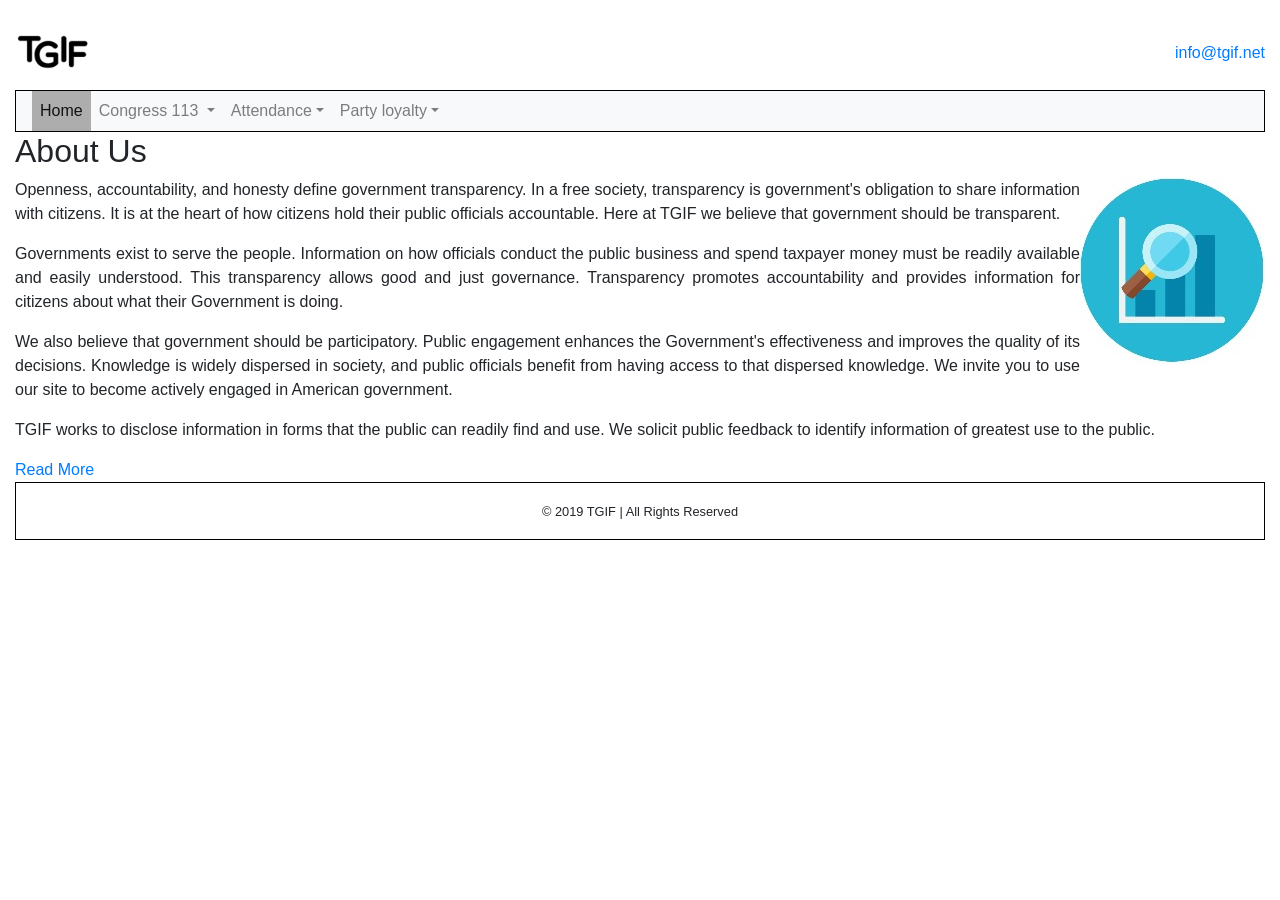
<file: index.html>
<!DOCTYPE html>
<html lang="en">

<head>
	<meta name="viewport" content="width=device-width, initial-scale=1">
	<script src="https://ajax.googleapis.com/ajax/libs/jquery/3.3.1/jquery.min.js"></script>
	<link rel="stylesheet" href="https://stackpath.bootstrapcdn.com/bootstrap/4.3.1/css/bootstrap.min.css"
		integrity="sha384-ggOyR0iXCbMQv3Xipma34MD+dH/1fQ784/j6cY/iJTQUOhcWr7x9JvoRxT2MZw1T" crossorigin="anonymous">
	<script src="https://stackpath.bootstrapcdn.com/bootstrap/4.3.1/js/bootstrap.min.js"
		integrity="sha384-JjSmVgyd0p3pXB1rRibZUAYoIIy6OrQ6VrjIEaFf/nJGzIxFDsf4x0xIM+B07jRM" crossorigin="anonymous">
	</script>
	<link rel="stylesheet" href="css/style.css">
	<title>Home</title>
</head>

<body>
	<div id="container">
		<header class="wrapper">
			<div class="item1">
				<a href="index-html"><img src="img/WhatsApp Image 2019-04-22 at 12.01.11.jpeg" alt="TGIF-logo" class="img-fluid"></a>
			</div>
			<div class="item2">
				<a href="mailto:info@tgif.net">info@tgif.net</a>
			</div>
		</header>
		<nav class="navbar navbar-expand-lg navbar-light bg-light">
				<div class="collapse navbar-collapse" id="navbarSupportedContent">
					<ul class="navbar-nav mr-auto">
						<li class="nav-item">
							<a class="nav-link active" href="#">Home <span class="sr-only">(current)</span></a>
						</li>
						<li class="nav-item dropdown">
							<a class="nav-link dropdown-toggle" href="#" id="navbarDropdown" role="button" data-toggle="dropdown"
								aria-haspopup="true" aria-expanded="false">
								Congress 113
							</a>
							<div class="dropdown-menu" aria-labelledby="navbarDropdown">
								<a class="dropdown-item" href="senate.html">Senate</a>
								<a class="dropdown-item" href="house.html">House</a>
							</div>
						</li>
	
						<li class="nav-item dropdown">
							<a class="nav-link dropdown-toggle " href="#" id="navbarDropdown" role="button" data-toggle="dropdown"
								aria-haspopup="true" aria-expanded="false">Attendance</a>
							<ul class="dropdown-menu" aria-labelledby="navbarDropdown">
								<li><a class="dropdown-item" href="senate-attendance.html">Senate</a></li>
								<li><a class="dropdown-item" href="house-attendance.html">House</a></li>
							</ul>
						</li>
						<li class="nav-item dropdown">
							<a class="nav-link dropdown-toggle" href="#" id="navbarDropdown" role="button" data-toggle="dropdown"
								aria-haspopup="true" aria-expanded="false">Party loyalty</a>
							<ul class="dropdown-menu" aria-labelledby="navbarDropdown">
								<li><a class="dropdown-item" href="senate-party-loyalty.html">Senate</a></li>
								<li><a class="dropdown-item" href="house-party-loyalty.html">House</a></li>
							</ul>
						</li>
					</ul>
				</div>
			</nav>
		<!--Table container-->
		<main role="main" class="flex-shrink-0">
			<div>
				<h2>About Us</h2>
				<img src="img/WhatsApp Image 2019-04-22 at 12.01.10.jpeg" alt="img-logo" class="float-right">
				<p class="text-justify">Openness, accountability, and honesty define government transparency. In a free society, transparency is
					government's obligation to share information with citizens. It is at the heart of how citizens hold their
					public
					officials accountable. Here at TGIF we believe that government should be transparent.</p>
				<p class="text-justify">Governments exist to serve the people. Information on how officials conduct the public business and spend
					taxpayer money must be readily available and easily understood. This transparency allows good and just
					governance.
					Transparency promotes accountability and provides information for citizens about what their Government is
					doing.
				</p>
				<p class="text-justify">We also believe that government should be participatory. Public engagement enhances the Government's
					effectiveness and improves the quality of its decisions. Knowledge is widely dispersed in society, and public
					officials benefit from having access to that dispersed knowledge. We invite you to use our site to become
					actively
					engaged in American government.</p>
				<p class="text-justify">TGIF works to disclose information in forms that the public can readily find and use. We solicit public
					feedback
					to identify information of greatest use to the public.</p>
				<a href="#collapse1" data-toggle="collapse">Read More</a>
				<div id="collapse1" class="panel-collapse collapse">
					<h3>Background History of Government Transparency</h3>
					<p class="text-justify">In the West, the idea that government should be open to public scrutiny and susceptible to public opinion
						dates
						back at least to the time of the Enlightenment, when many philosophes made an attack on absolutist doctrine
						of
						state secrecy, a core part of their intellectual project. The passage of formal legislative instruments to
						this
						end can also be traced to this time with Sweden, for example, (which then included Finland as a
						Swedish-governed
						territory) enacting free press legislation as part of its constitution (Freedom of the Press Act, 1766).
						This
						approach, and that of the philosophes more broadly, is strongly related to recent historiography on the
						eighteenth-century public sphere.
						<p class="text-justify">Influenced by Enlightenment thought, the revolutions in America (1776) and France (1789), freedom of the
							press
							enshrined provisions and requirements for public budgetary accounting and freedom of the press in
							constitutional
							articles. In the nineteenth century, attempts by Metternichean statesmen to row back on these measures
							were
							vigorously opposed by a number of eminent liberal politicians and writers, Bentham, Mill and Acton
							prominent
							among the latter.</p>

						<p class="text-justify">Open government is widely seen to be a key hallmark of contemporary democratic practice and is often
							linked
							to
							the passing of freedom of information legislation. Scandinavian countries claim to have adopted the first
							freedom of information legislation, dating the origins of its modern provisions to the eighteenth century
							and
							Finland continuing the presumption of openness after gaining independence in 1917, passing its Act on
							Publicity
							of Official Documents in 1951 (superseded by new legislation in 1999).</p>

						<p class="text-justify">The United States passed its Freedom of Information Act (FOIA) in 1966, FOIAs, Access to Information Acts
							(AIAs) or equivalent laws were passed in Denmark and Norway in 1970.</p>
				</div>
			</div>
		</main>
		<footer class="footer mt-auto py-3">
			<small>&copy; 2019 TGIF | All Rights Reserved</small>
		</footer>
	</div>
</body>

</html>
</file>
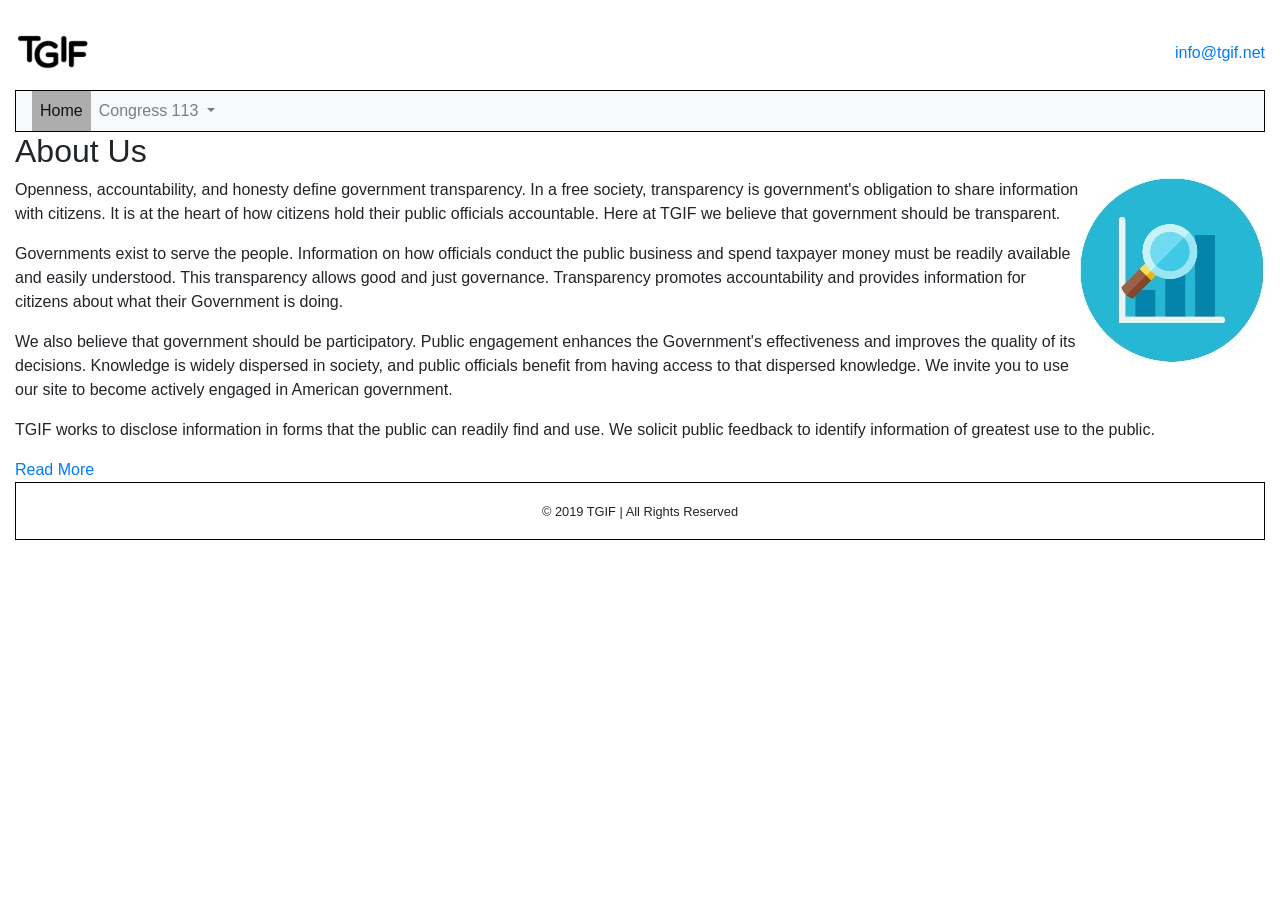
<file: home-starter-page.html>
<!DOCTYPE html>
<html lang="en">

<head>
	<meta name="viewport" content="width=device-width, initial-scale=1">
	<script src="https://ajax.googleapis.com/ajax/libs/jquery/3.3.1/jquery.min.js"></script>
	<link rel="stylesheet" href="https://stackpath.bootstrapcdn.com/bootstrap/4.3.1/css/bootstrap.min.css"
		integrity="sha384-ggOyR0iXCbMQv3Xipma34MD+dH/1fQ784/j6cY/iJTQUOhcWr7x9JvoRxT2MZw1T" crossorigin="anonymous">
	<script src="https://stackpath.bootstrapcdn.com/bootstrap/4.3.1/js/bootstrap.min.js"
		integrity="sha384-JjSmVgyd0p3pXB1rRibZUAYoIIy6OrQ6VrjIEaFf/nJGzIxFDsf4x0xIM+B07jRM" crossorigin="anonymous">
	</script>
	<link rel="stylesheet" href="css/style.css">
</head>

<body>
	<div id="container">
		<header class="wrapper">
			<div class="item1">
				<img src="img/WhatsApp Image 2019-04-22 at 12.01.11.jpeg" alt="TGIF-logo" class="img-fluid">
			</div>
			<div class="item2">
				<a href="mailto:info@tgif.net">info@tgif.net</a>
			</div>
		</header>
		<nav class="navbar navbar-expand-lg navbar-light bg-light">
			<div class="collapse navbar-collapse" id="navbarSupportedContent">
				<ul class="navbar-nav mr-auto">
					<li class="nav-item">
						<a class="nav-link active" href="#">Home <span class="sr-only">(current)</span></a>
					</li>
					<li class="nav-item dropdown">
						<a class="nav-link dropdown-toggle" href="#" id="navbarDropdown" role="button" data-toggle="dropdown"
							aria-haspopup="true" aria-expanded="false">
							Congress 113
						</a>
						<div class="dropdown-menu" aria-labelledby="navbarDropdown">
							<a class="dropdown-item" href="senate-starter-page.html">Senate</a>
							<a class="dropdown-item" href="house-starter-page.html">House</a>
						</div>
					</li>
				</ul>
			</div>
		</nav>
		<!--Table container-->
		<main role="main" class="flex-shrink-0">
			<div>
				<h2>About Us</h2>
				<img src="img/WhatsApp Image 2019-04-22 at 12.01.10.jpeg" alt="img-logo" class="float-right">
				<p>Openness, accountability, and honesty define government transparency. In a free society, transparency is
					government's obligation to share information with citizens. It is at the heart of how citizens hold their
					public
					officials accountable. Here at TGIF we believe that government should be transparent.</p>
				<p>Governments exist to serve the people. Information on how officials conduct the public business and spend
					taxpayer money must be readily available and easily understood. This transparency allows good and just
					governance.
					Transparency promotes accountability and provides information for citizens about what their Government is
					doing.
				</p>
				<p>We also believe that government should be participatory. Public engagement enhances the Government's
					effectiveness and improves the quality of its decisions. Knowledge is widely dispersed in society, and public
					officials benefit from having access to that dispersed knowledge. We invite you to use our site to become
					actively
					engaged in American government.</p>
				<p>TGIF works to disclose information in forms that the public can readily find and use. We solicit public
					feedback
					to identify information of greatest use to the public.</p>
				<a href="#collapse1" data-toggle="collapse">Read More</a>
				<div id="collapse1" class="panel-collapse collapse">
					<h3>Background History of Government Transparency</h3>
					<p>In the West, the idea that government should be open to public scrutiny and susceptible to public opinion
						dates
						back at least to the time of the Enlightenment, when many philosophes made an attack on absolutist doctrine
						of
						state secrecy, a core part of their intellectual project. The passage of formal legislative instruments to
						this
						end can also be traced to this time with Sweden, for example, (which then included Finland as a
						Swedish-governed
						territory) enacting free press legislation as part of its constitution (Freedom of the Press Act, 1766).
						This
						approach, and that of the philosophes more broadly, is strongly related to recent historiography on the
						eighteenth-century public sphere.
						<p>Influenced by Enlightenment thought, the revolutions in America (1776) and France (1789), freedom of the
							press
							enshrined provisions and requirements for public budgetary accounting and freedom of the press in
							constitutional
							articles. In the nineteenth century, attempts by Metternichean statesmen to row back on these measures
							were
							vigorously opposed by a number of eminent liberal politicians and writers, Bentham, Mill and Acton
							prominent
							among the latter.</p>

						<p>Open government is widely seen to be a key hallmark of contemporary democratic practice and is often
							linked
							to
							the passing of freedom of information legislation. Scandinavian countries claim to have adopted the first
							freedom of information legislation, dating the origins of its modern provisions to the eighteenth century
							and
							Finland continuing the presumption of openness after gaining independence in 1917, passing its Act on
							Publicity
							of Official Documents in 1951 (superseded by new legislation in 1999).</p>

						<p>The United States passed its Freedom of Information Act (FOIA) in 1966, FOIAs, Access to Information Acts
							(AIAs) or equivalent laws were passed in Denmark and Norway in 1970.</p>
				</div>
			</div>
		</main>
		<footer class="footer mt-auto py-3">
			<small>&copy; 2019 TGIF | All Rights Reserved</small>
		</footer>
	</div>
</body>

</html>
</file>
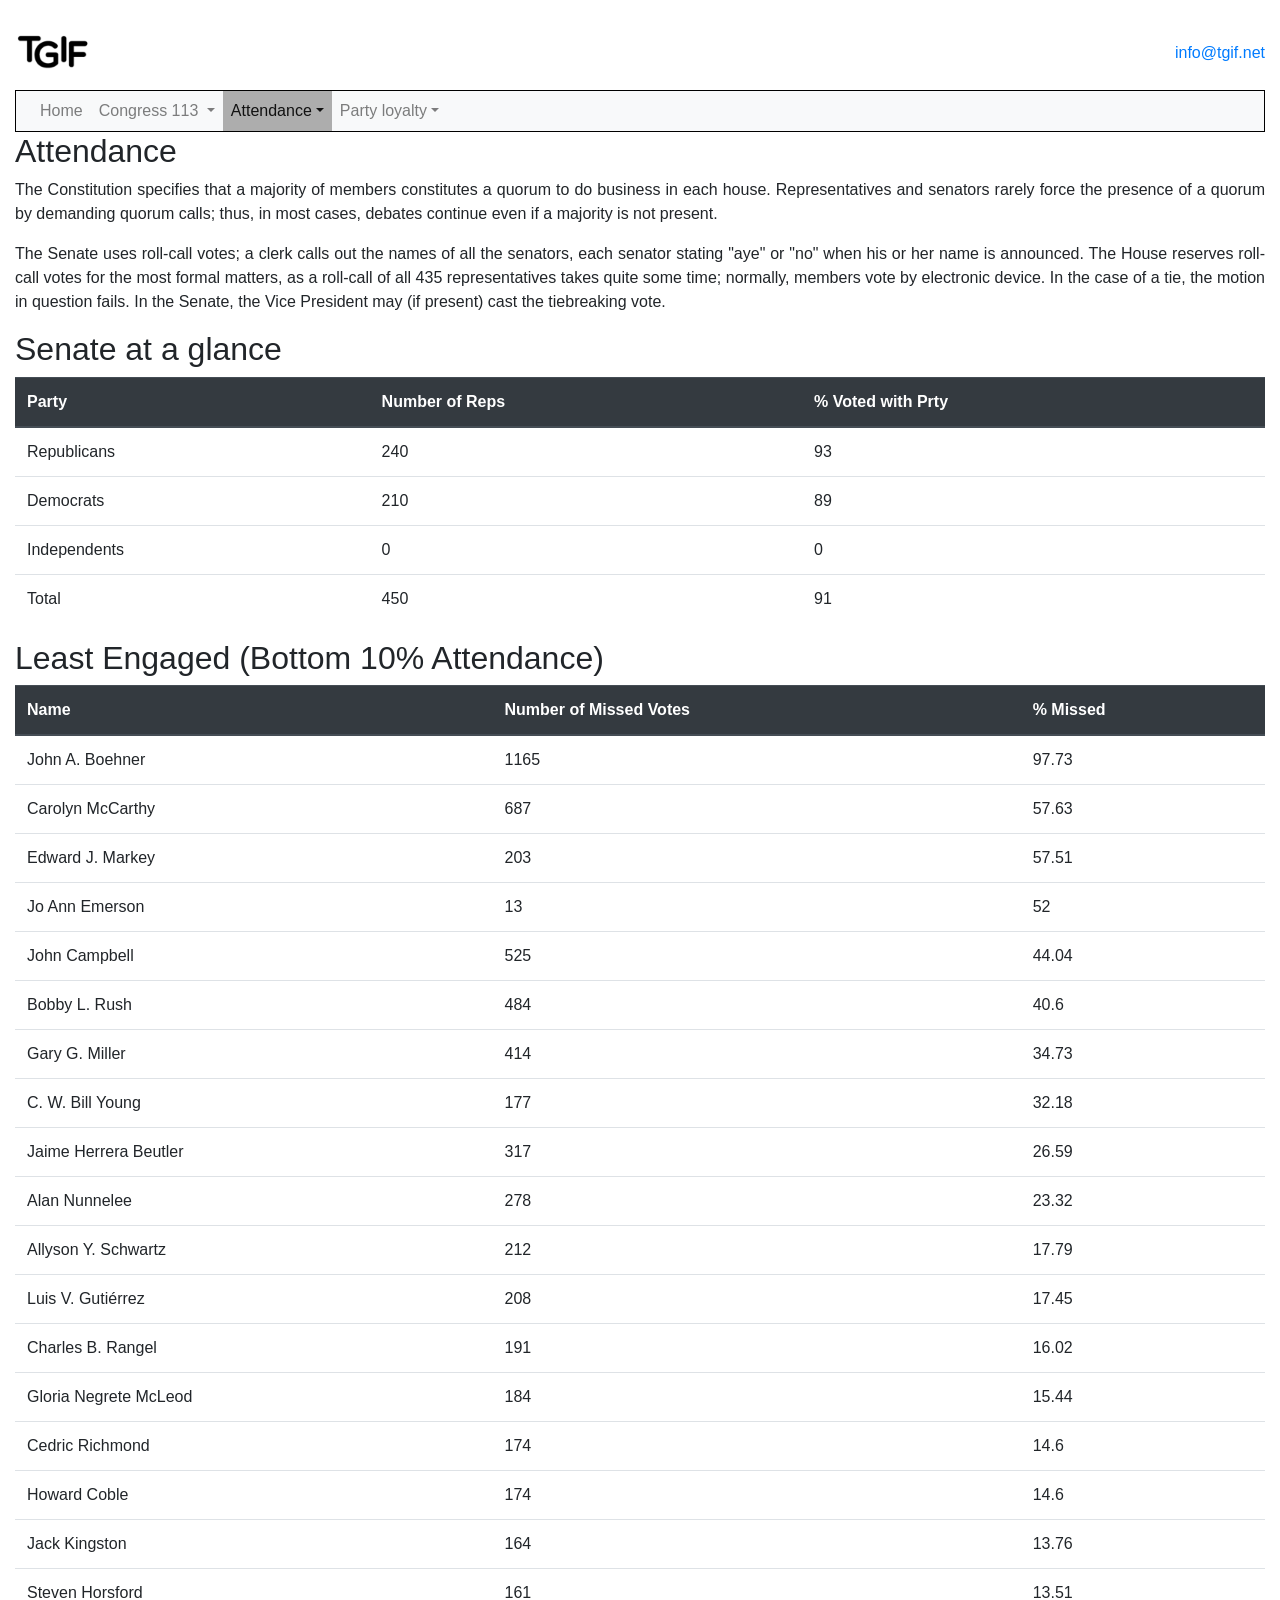
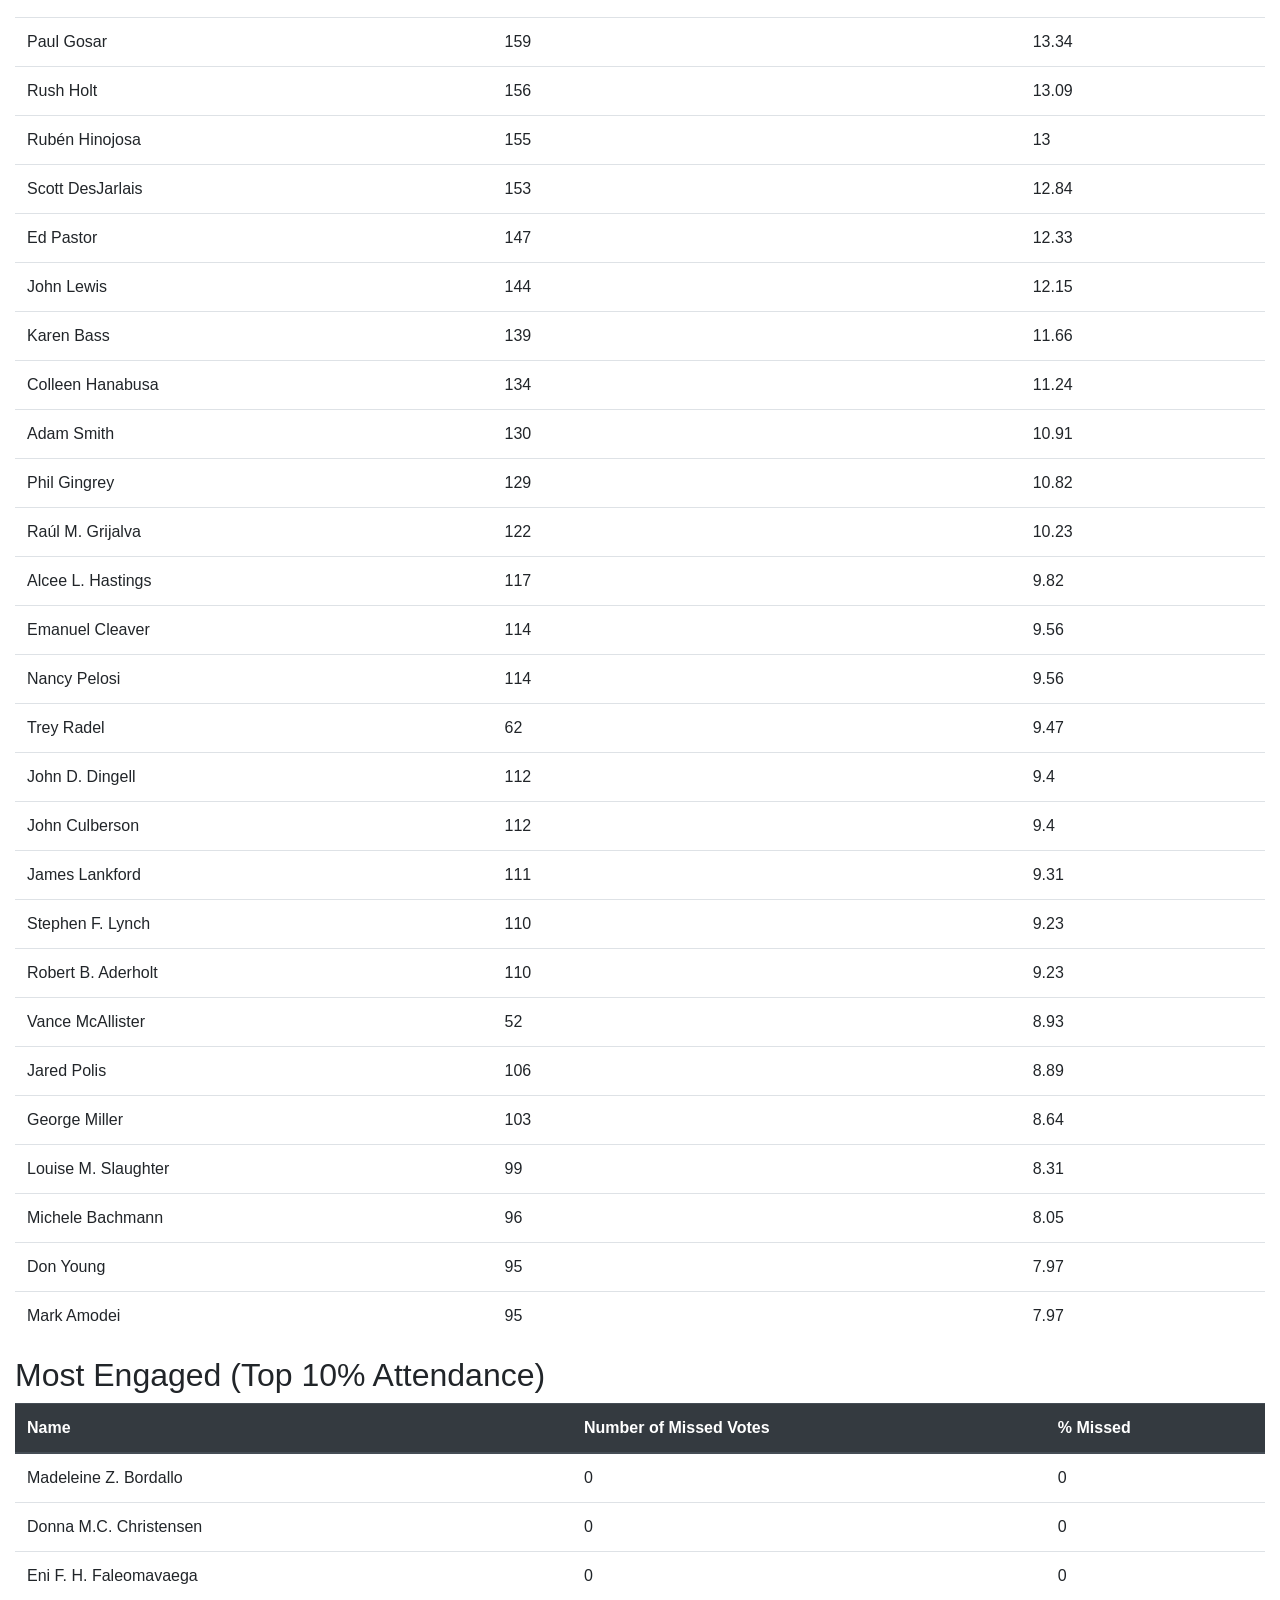
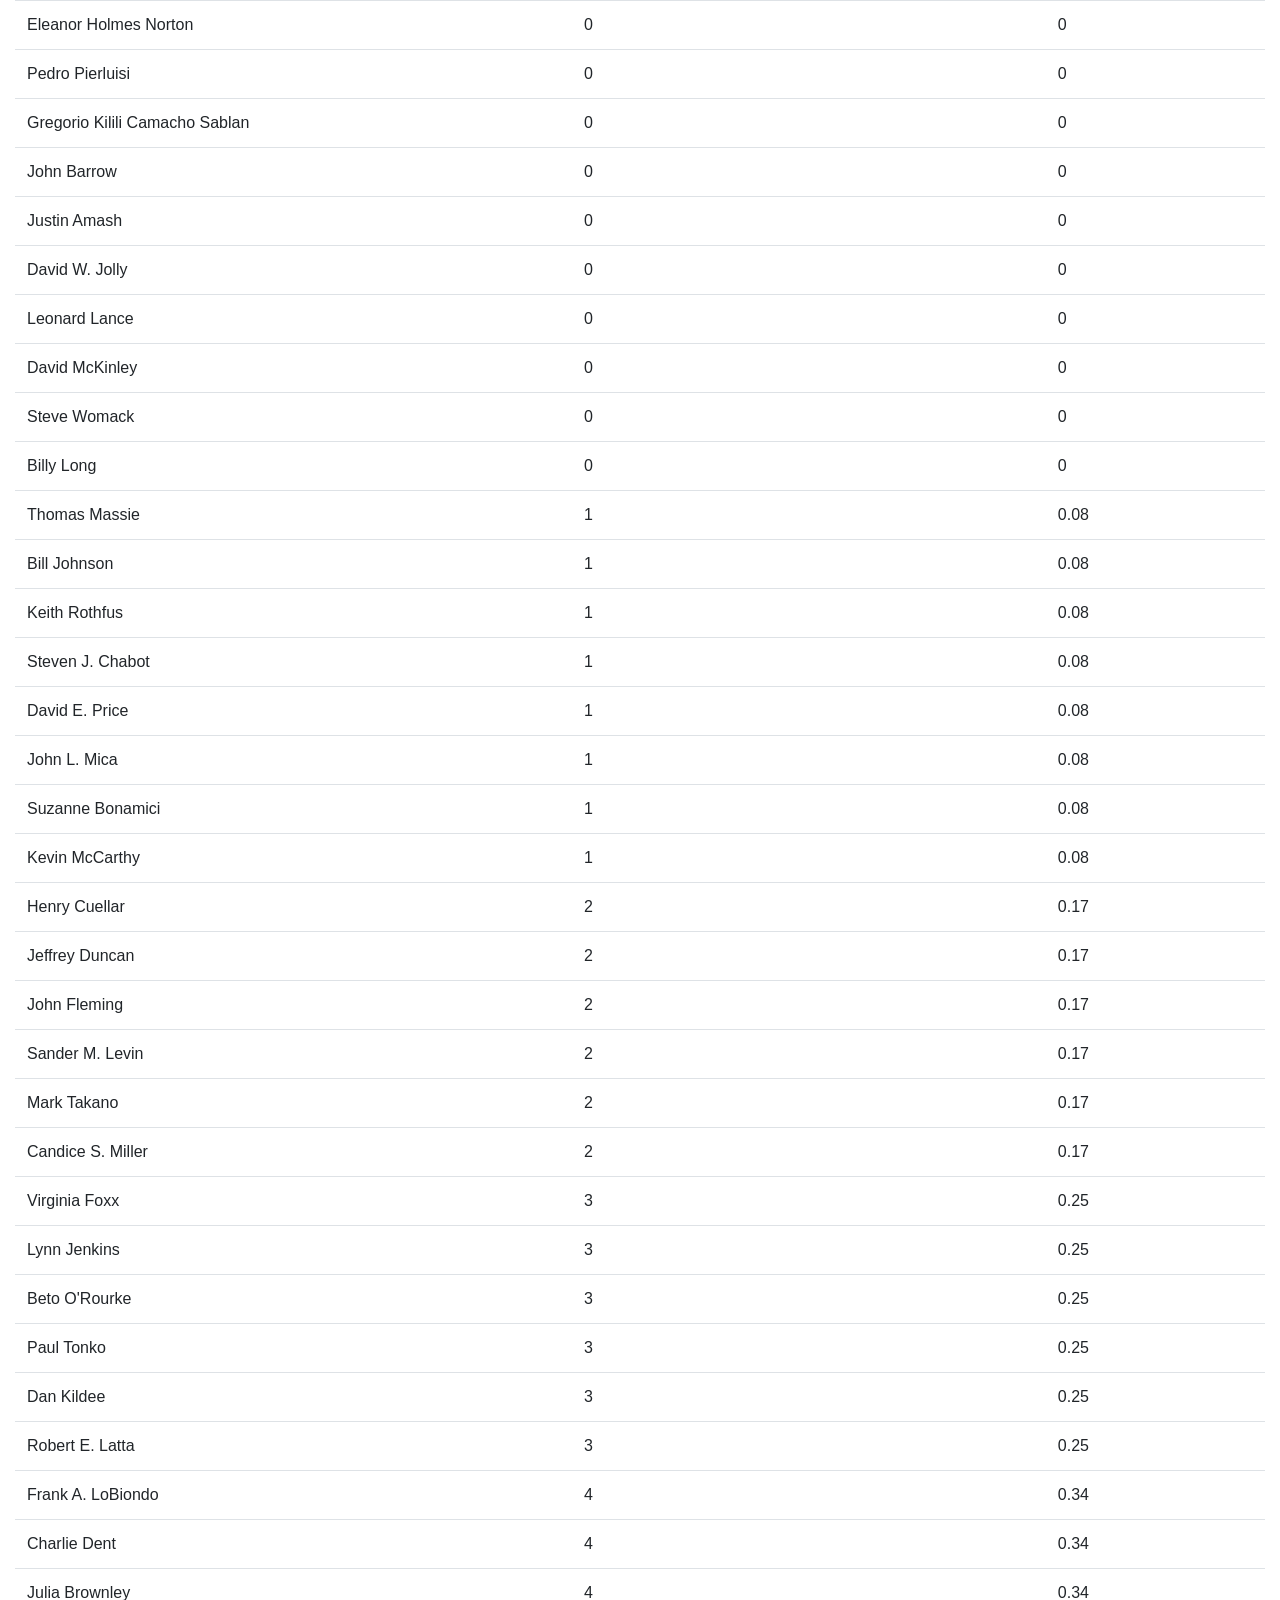
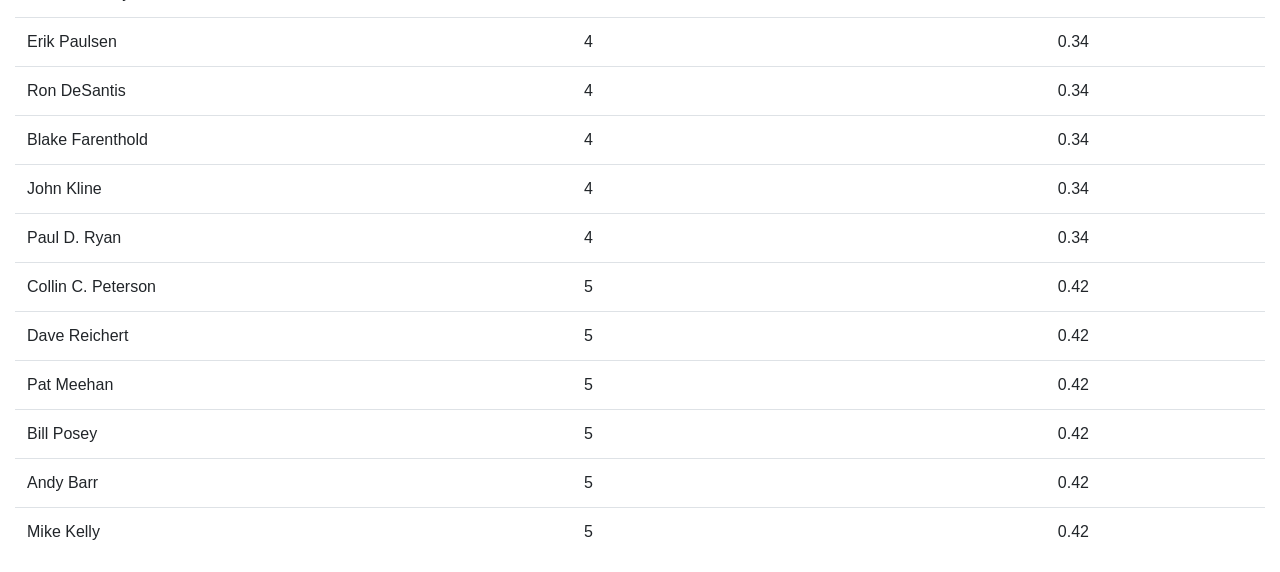
<file: house-attendance.html>
<!DOCTYPE html>
<html lang="en">

<head>
	<meta name="viewport" content="width=device-width, initial-scale=1">
	<script src="https://ajax.googleapis.com/ajax/libs/jquery/3.3.1/jquery.min.js"></script>
	<link rel="stylesheet" href="https://stackpath.bootstrapcdn.com/bootstrap/4.3.1/css/bootstrap.min.css"
		integrity="sha384-ggOyR0iXCbMQv3Xipma34MD+dH/1fQ784/j6cY/iJTQUOhcWr7x9JvoRxT2MZw1T" crossorigin="anonymous">
	<script src="https://stackpath.bootstrapcdn.com/bootstrap/4.3.1/js/bootstrap.min.js"
		integrity="sha384-JjSmVgyd0p3pXB1rRibZUAYoIIy6OrQ6VrjIEaFf/nJGzIxFDsf4x0xIM+B07jRM" crossorigin="anonymous">
		</script>
	<link rel="stylesheet" href="css/style.css">
	<title>House - Attendance</title>
</head>

<body>
	<div id="container">
		<header class="wrapper">
			<div class="item1">
				<a href="index-html"><img src="img/WhatsApp Image 2019-04-22 at 12.01.11.jpeg" alt="TGIF-logo" class="img-fluid"></a>
			</div>
			<div class="item2">
				<a href="mailto:info@tgif.net">info@tgif.net</a>
			</div>
		</header>

		<nav class="navbar navbar-expand-lg navbar-light bg-light">
			<div class="collapse navbar-collapse" id="navbarSupportedContent">
				<ul class="navbar-nav mr-auto">
					<li class="nav-item">
						<a class="nav-link" href="index.html">Home <span class="sr-only">(current)</span></a>
					</li>
					<li class="nav-item dropdown">
						<a class="nav-link dropdown-toggle" href="#" id="navbarDropdown" role="button" data-toggle="dropdown"
							aria-haspopup="true" aria-expanded="false">
							Congress 113
						</a>
						<div class="dropdown-menu" aria-labelledby="navbarDropdown">
							<a class="dropdown-item" href="senate.html">Senate</a>
							<a class="dropdown-item" href="house.html">House</a>
						</div>
					</li>

					<li class="nav-item dropdown">
						<a class="nav-link dropdown-toggle active" href="#" id="navbarDropdown" role="button" data-toggle="dropdown"
							aria-haspopup="true" aria-expanded="false">Attendance</a>
						<ul class="dropdown-menu" aria-labelledby="navbarDropdown">
							<li><a class="dropdown-item" href="senate-attendance.html">Senate</a></li>
							<li><a class="dropdown-item active" href="#">House</a></li>
						</ul>
					</li>
					<li class="nav-item dropdown">
						<a class="nav-link dropdown-toggle" href="#" id="navbarDropdown" role="button" data-toggle="dropdown"
							aria-haspopup="true" aria-expanded="false">Party loyalty</a>
						<ul class="dropdown-menu" aria-labelledby="navbarDropdown">
							<li><a class="dropdown-item" href="senate-party-loyalty.html">Senate</a></li>
							<li><a class="dropdown-item" href="house-party-loyalty.html">House</a></li>
						</ul>
					</li>
				</ul>
			</div>
		</nav>
		<!--Table container-->
		<div>
			<h2>Attendance</h2>
			<p class="text-justify">The Constitution specifies that a majority of members constitutes a quorum to do business in each house.
				Representatives and senators rarely force the presence of a quorum by demanding quorum calls; thus, in
				most
				cases,
				debates continue even if a majority is not present.</p>

			<p class="text-justify">The Senate uses roll-call votes; a clerk calls out the names of all the senators, each senator stating
				"aye"
				or
				"no" when his or her name is announced. The House reserves roll-call votes for the most formal matters,
				as a
				roll-call of all 435 representatives takes quite some time; normally, members vote by electronic device.
				In
				the
				case of a tie, the motion in question fails. In the Senate, the Vice President may (if present) cast the
				tiebreaking vote.</p>

			<h2>Senate at a glance</h2>
			<table class="table">
				<thead class="thead-dark">
					<tr>
						<th>Party</th>
						<th>Number of Reps</th>
						<th>% Voted with Prty</th>
					</tr>
				</thead>
				<tbody id="tabla-cantidad">
				</tbody>
			</table>

			<h2>Least Engaged (Bottom 10% Attendance)</h2>
			<table class="table">
				<thead class="thead-dark">
					<tr>
						<th>Name</th>
						<th>Number of Missed Votes</th>
						<th>% Missed</th>
					</tr>
				</thead>
				<tbody id="tabla1">
				</tbody>
			</table>

			<h2>Most Engaged (Top 10% Attendance)</h2>
			<table class="table">
				<thead class="thead-dark">
					<tr>
						<th>Name</th>
						<th>Number of Missed Votes</th>
						<th>% Missed</th>
					</tr>
				</thead>
				<tbody id="tabla2">
				</tbody>
			</table>

		</div>
	</div>
	<script src="js/congress_113_house.js"></script>
	<script src="js/main.js"></script>
	<script src="js/statistics.js"></script>
	<script>
		window.onload = function () {
			generarTabla("least-engaged", "most-engaged", true);
		}
	</script>
</body>

</html>
</file>
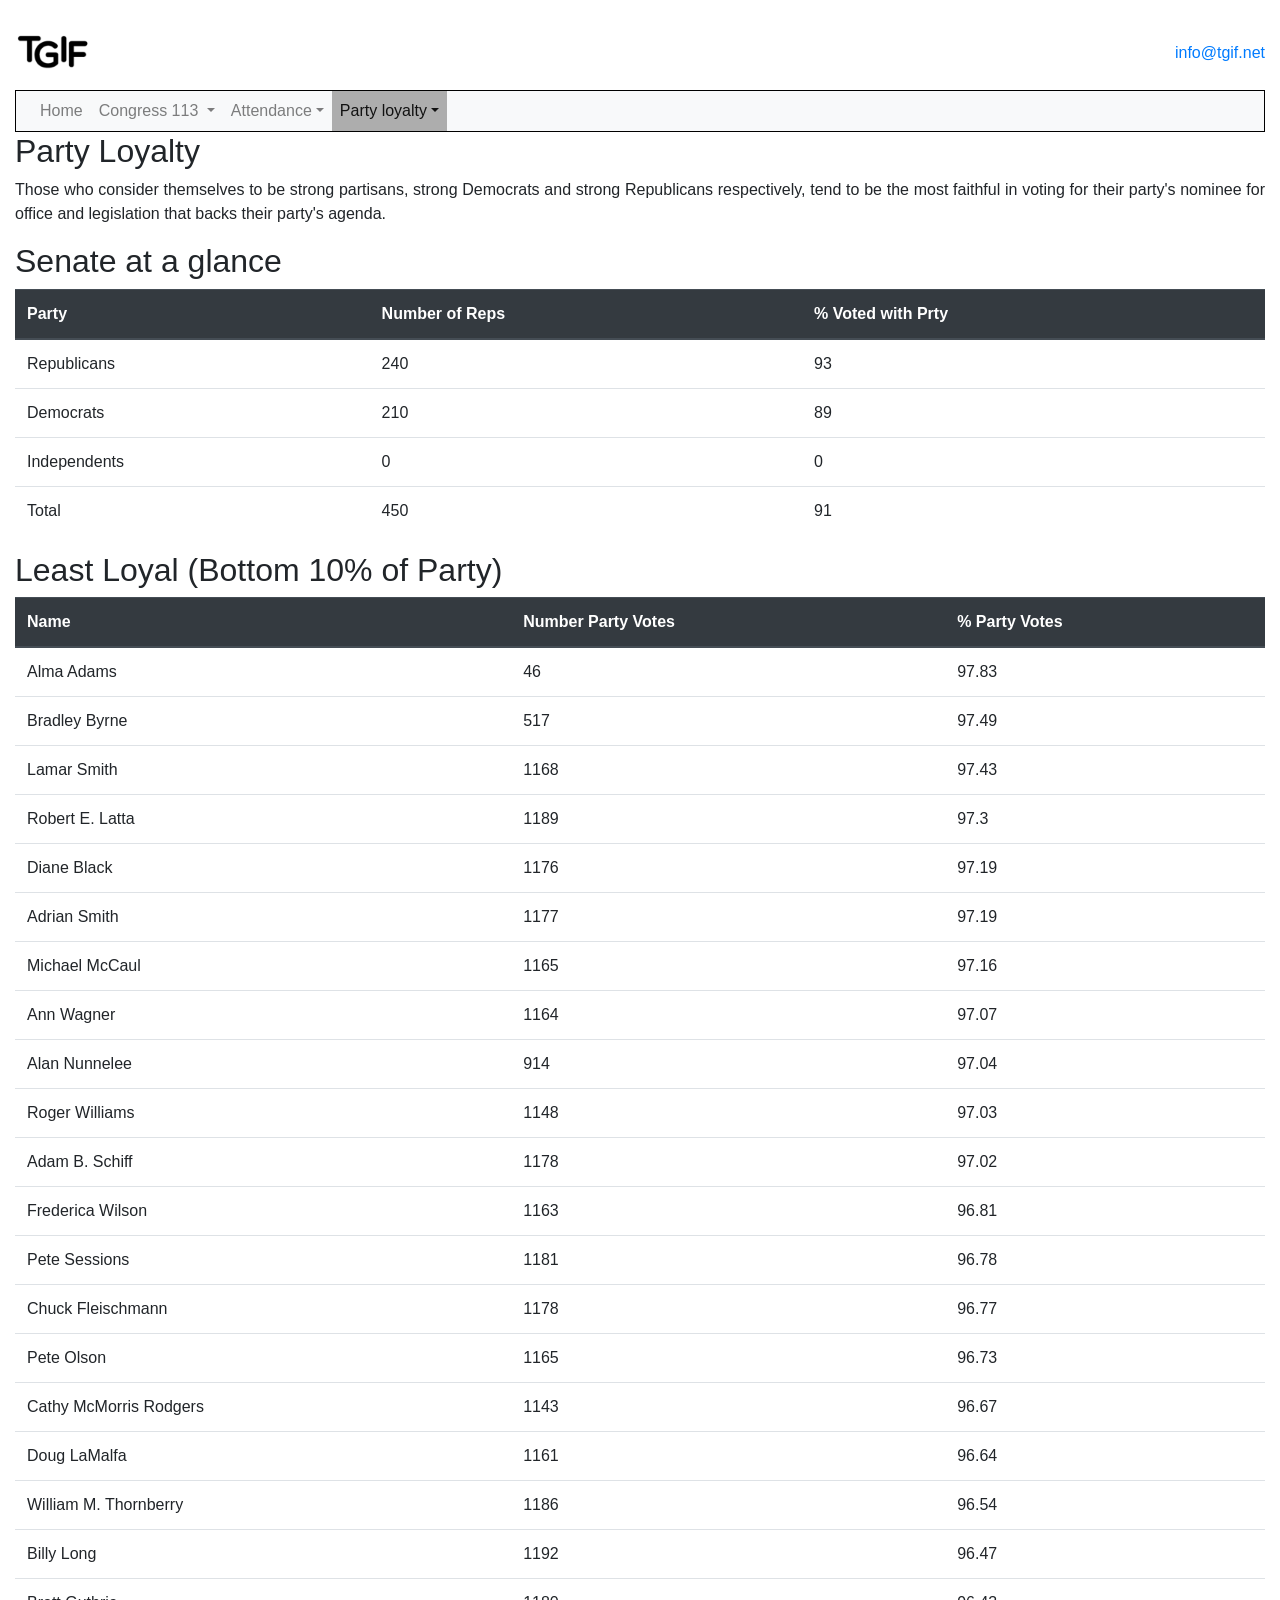
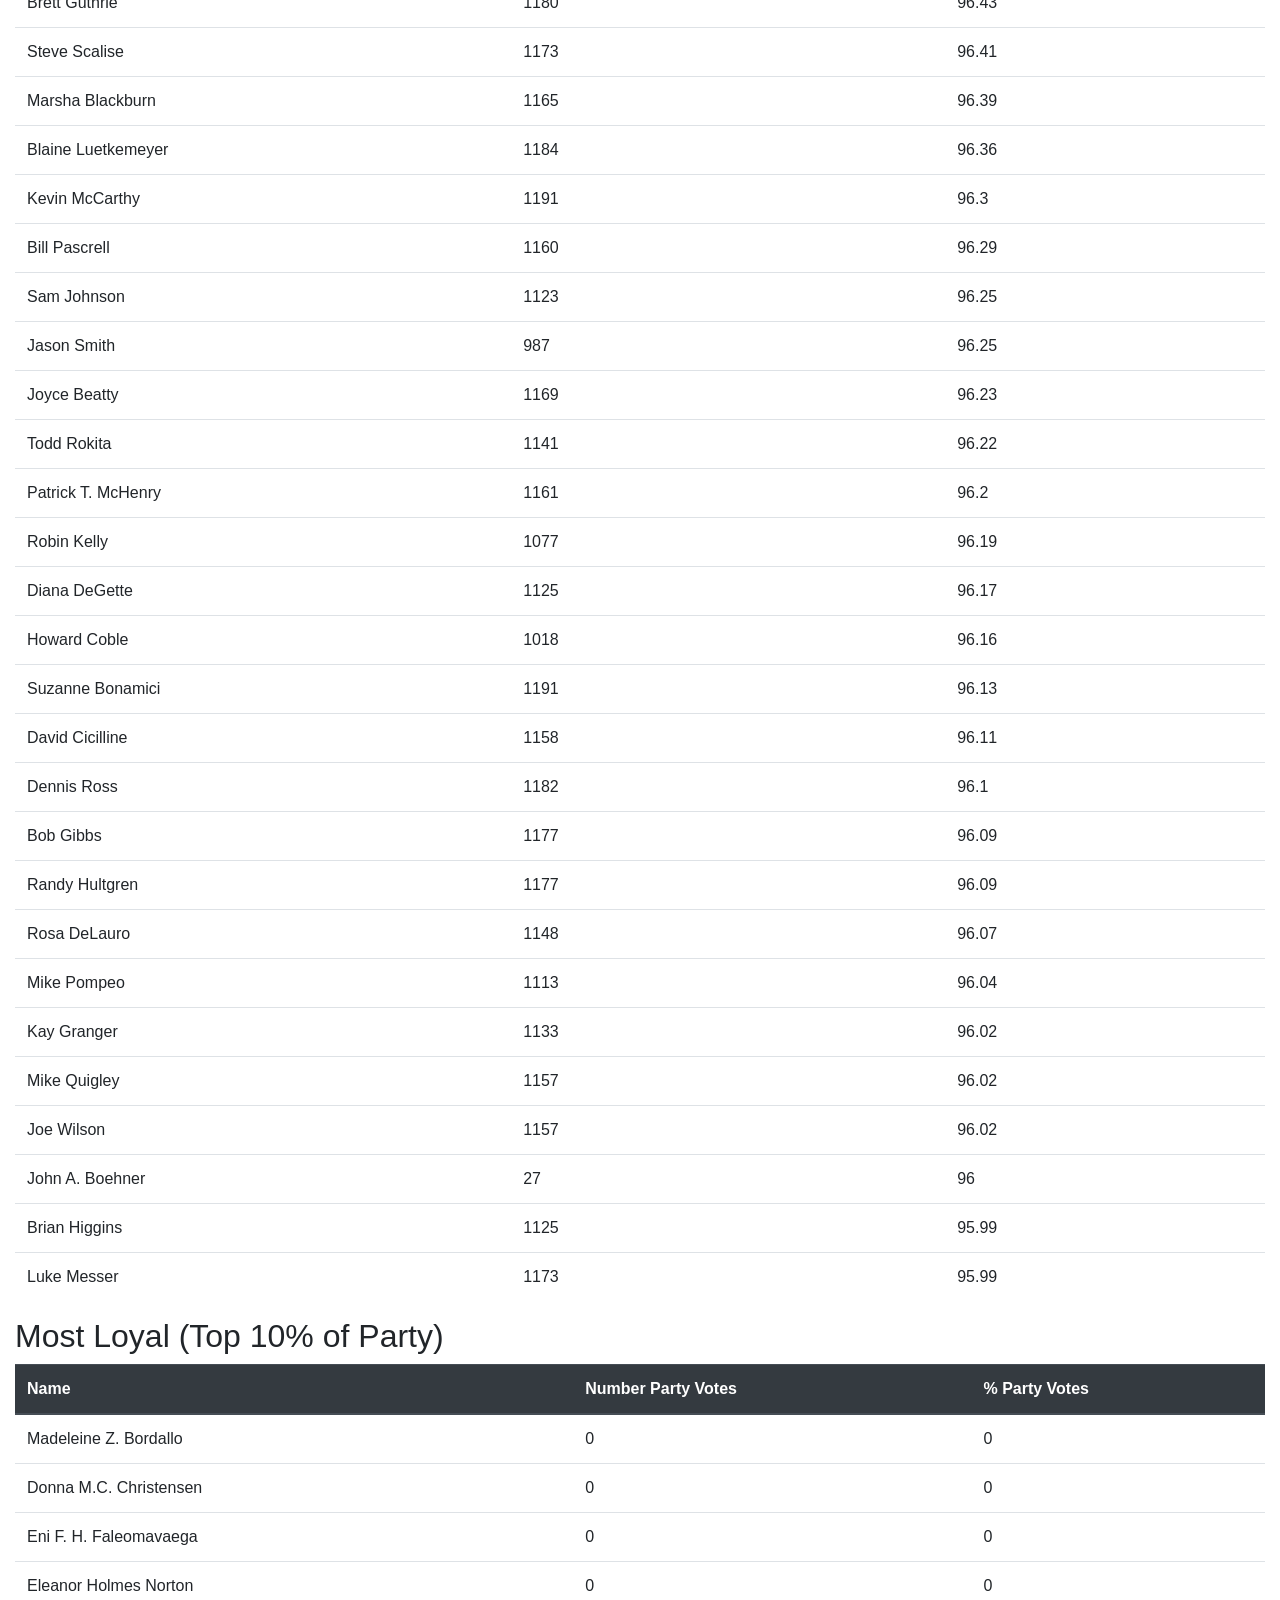
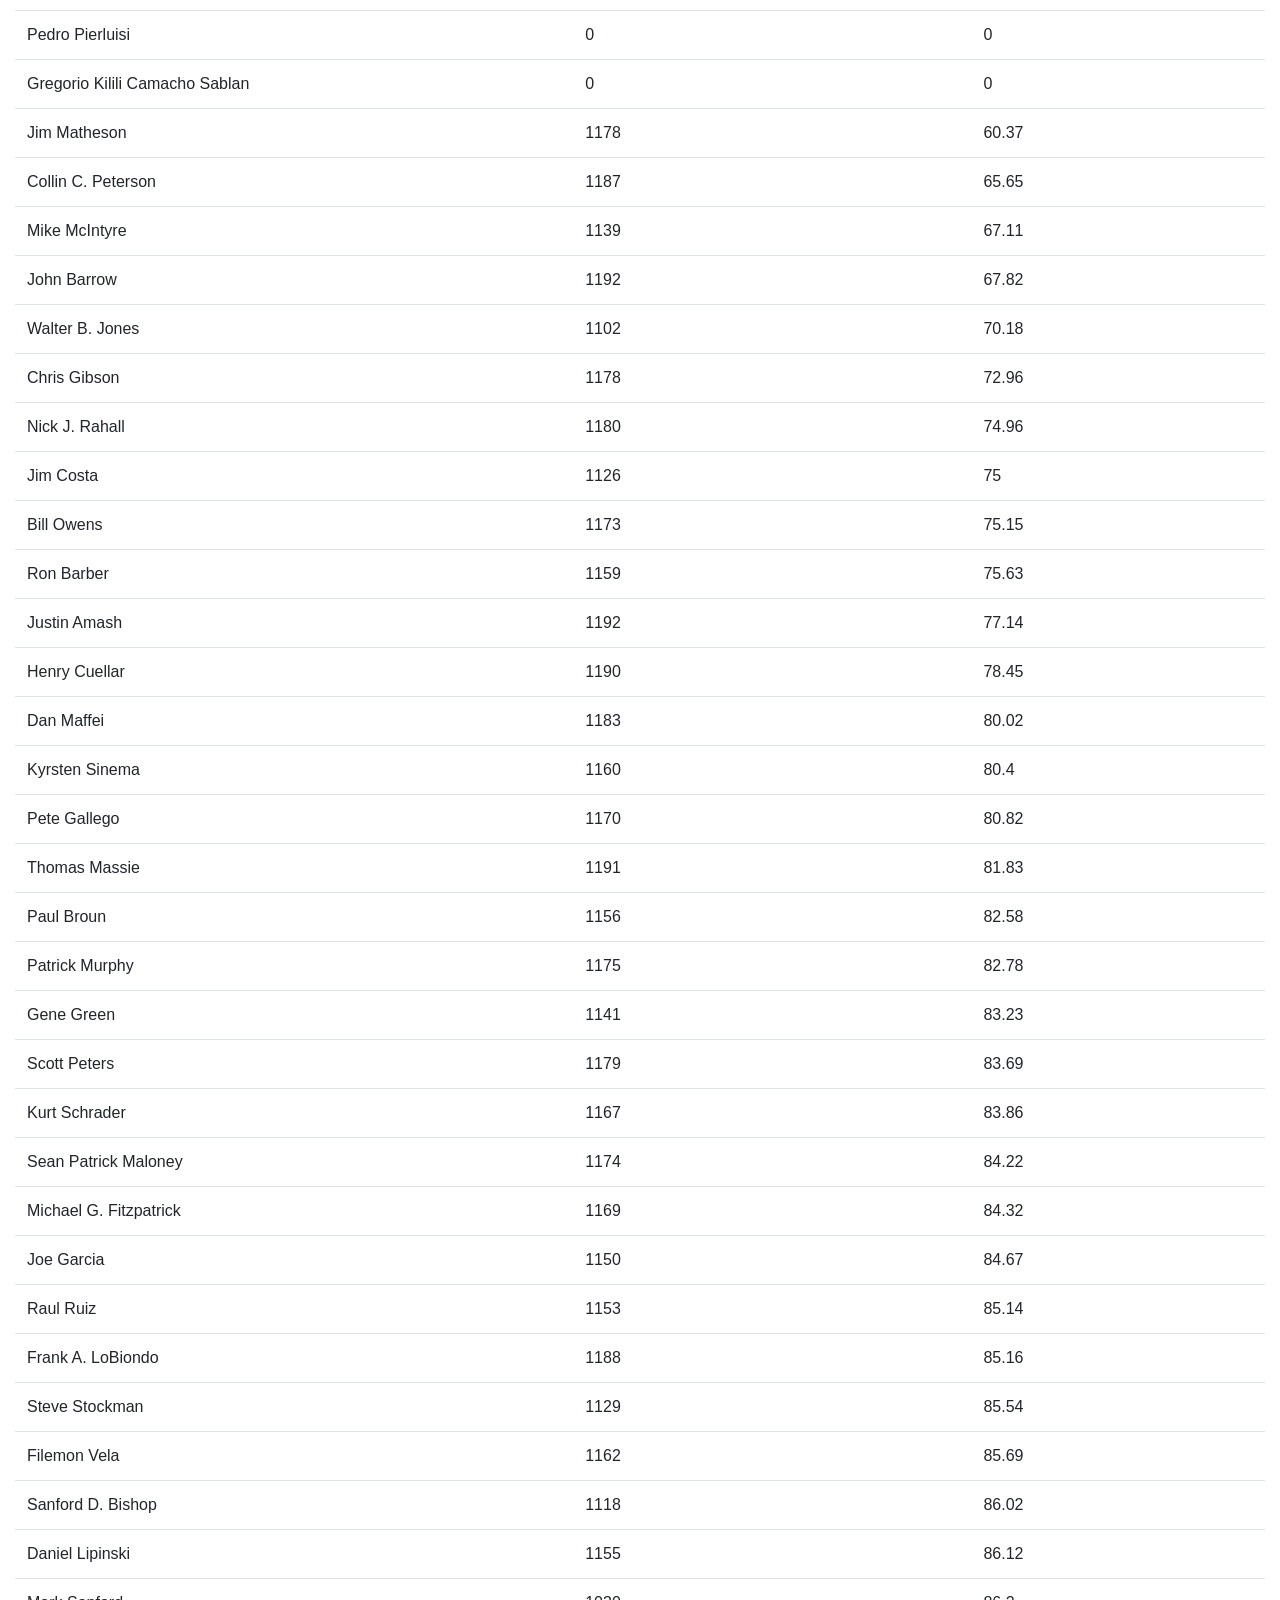
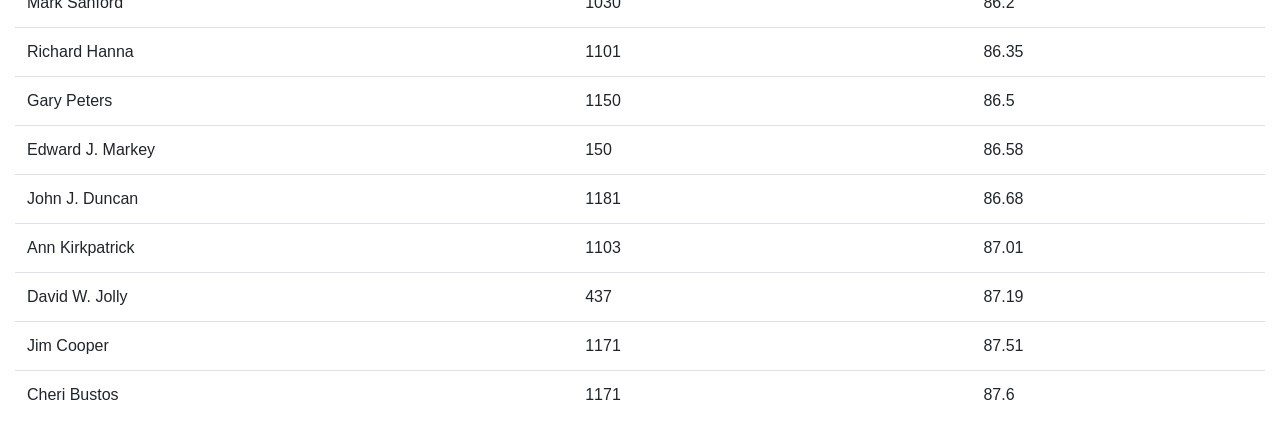
<file: house-party-loyalty.html>
<!DOCTYPE html>
<html lang="en">

<head>
	<meta name="viewport" content="width=device-width, initial-scale=1">
	<script src="https://ajax.googleapis.com/ajax/libs/jquery/3.3.1/jquery.min.js"></script>
	<link rel="stylesheet" href="https://stackpath.bootstrapcdn.com/bootstrap/4.3.1/css/bootstrap.min.css"
		integrity="sha384-ggOyR0iXCbMQv3Xipma34MD+dH/1fQ784/j6cY/iJTQUOhcWr7x9JvoRxT2MZw1T" crossorigin="anonymous">
	<script src="https://stackpath.bootstrapcdn.com/bootstrap/4.3.1/js/bootstrap.min.js"
		integrity="sha384-JjSmVgyd0p3pXB1rRibZUAYoIIy6OrQ6VrjIEaFf/nJGzIxFDsf4x0xIM+B07jRM" crossorigin="anonymous">
	</script>
	<link rel="stylesheet" href="css/style.css">
	<title>House - party loyalty</title>
</head>

<body>
	<div id="container">
	<header class="wrapper">
			<div class="item1">
					<a href="index-html"><img src="img/WhatsApp Image 2019-04-22 at 12.01.11.jpeg" alt="TGIF-logo" class="img-fluid"></a>
			</div>
			<div class="item2">
				<a href="mailto:info@tgif.net">info@tgif.net</a>
			</div>
		</header>
		<nav class="navbar navbar-expand-lg navbar-light bg-light">
			<div class="collapse navbar-collapse" id="navbarSupportedContent">
				<ul class="navbar-nav mr-auto">
					<li class="nav-item">
						<a class="nav-link" href="index.html">Home <span class="sr-only">(current)</span></a>
					</li>
					<li class="nav-item dropdown">
						<a class="nav-link dropdown-toggle" href="#" id="navbarDropdown" role="button" data-toggle="dropdown"
							aria-haspopup="true" aria-expanded="false">
							Congress 113
						</a>
						<div class="dropdown-menu" aria-labelledby="navbarDropdown">
							<a class="dropdown-item" href="senate.html">Senate</a>
							<a class="dropdown-item" href="house.html">House</a>
						</div>
					</li>
					<li class="nav-item dropdown">
						<a class="nav-link dropdown-toggle" href="#" id="navbarDropdown" role="button" data-toggle="dropdown"
							aria-haspopup="true" aria-expanded="false">Attendance</a>
						<ul class="dropdown-menu" aria-labelledby="navbarDropdown">
							<li><a class="dropdown-item" href="senate-attendance.html">Senate</a></li>
							<li><a class="dropdown-item" href="house-attendance.html">House</a></li>
						</ul>
					</li>
					<li class="nav-item dropdown">
						<a class="nav-link dropdown-toggle active" href="#" id="navbarDropdown" role="button" data-toggle="dropdown"
							aria-haspopup="true" aria-expanded="false">Party loyalty</a>
						<ul class="dropdown-menu" aria-labelledby="navbarDropdown">
							<li><a class="dropdown-item" href="senate-party-loyalty.html">Senate</a></li>
							<li><a class="dropdown-item active" href="#">House</a></li>
						</ul>
					</li>
				</ul>
			</div>
		</nav>
	<!--Table container-->
	<div>
		<h2>Party Loyalty</h2>
		<p class="text-justify">Those who consider themselves to be strong partisans, strong Democrats and strong Republicans respectively, tend
			to be the most faithful in voting for their party's nominee for office and legislation that backs their party's
			agenda. </p>

		<h2>Senate at a glance</h2>
		<table class="table">
			<thead class="thead-dark">
				<tr>
					<th>Party</th>
					<th>Number of Reps</th>
					<th>% Voted with Prty</th>
				</tr>
			</thead>
			<tbody id="tabla-cantidad">
			</tbody>
		</table>

		<h2>Least Loyal (Bottom 10% of Party)</h2>
		<table class="table">
			<thead class="thead-dark">
				<tr>
					<th>Name</th>
					<th>Number Party Votes</th>
					<th>% Party Votes</th>
				</tr>
			</thead>
			<tbody id="tabla1">
			</tbody>
		</table>

		<h2>Most Loyal (Top 10% of Party)</h2>
		<table class="table">
			<thead class="thead-dark">
				<tr>
					<th>Name</th>
					<th>Number Party Votes</th>
					<th>% Party Votes</th>
				</tr>
			</thead>
			<tbody id="tabla2">
			</tbody>
		</table>

	</div>
	</div>
	<script src="js/congress_113_house.js"></script>
	<script src="js/main.js"></script>
	<script src="js/statistics.js"></script>
	<script>
			window.onload = function(){
				generarTabla("least-loyal", "most-loyal", false);		
			}
		</script>
</body>

</html>
</file>
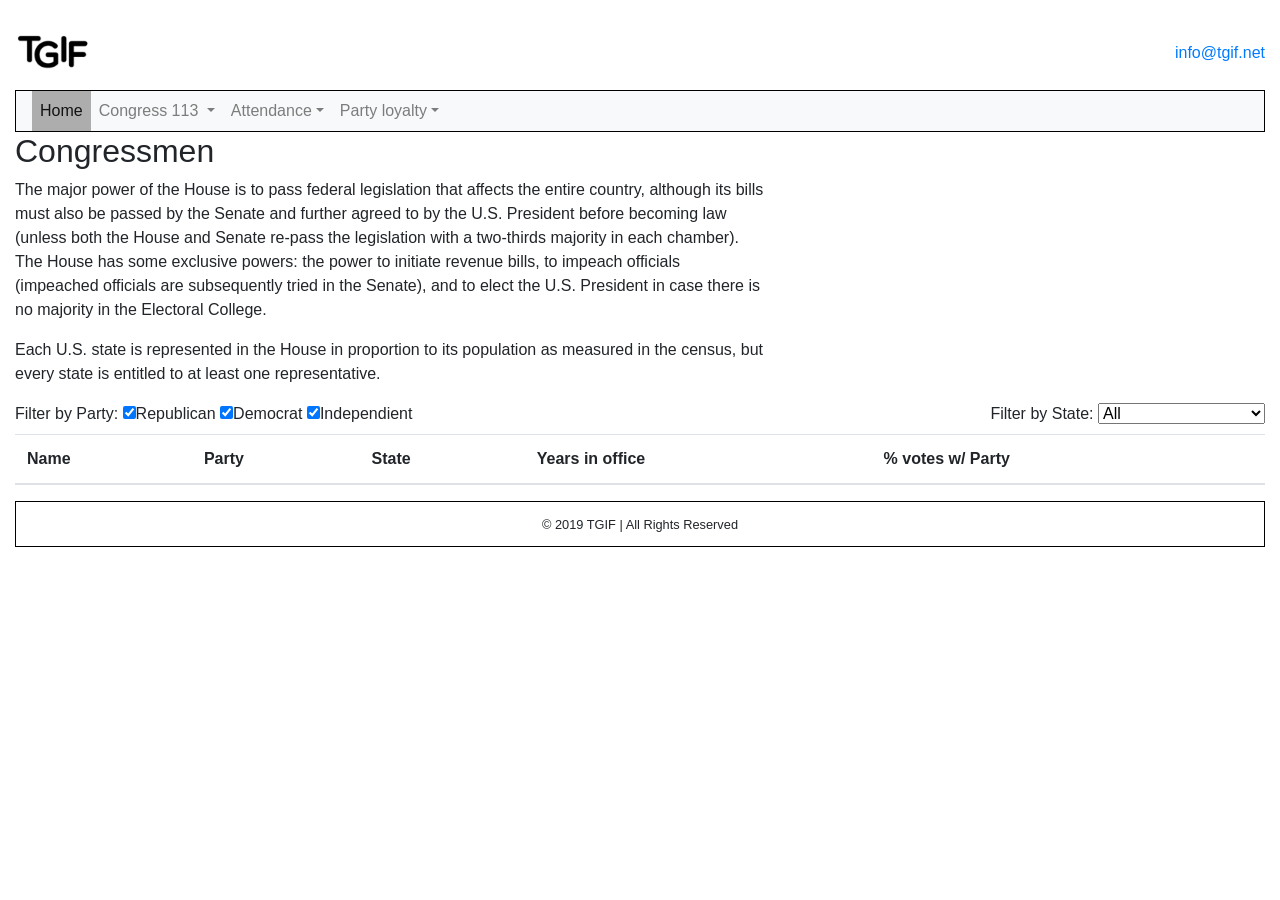
<file: house.html>
<!DOCTYPE html>
<html lang="en">

<head>
	<meta name="viewport" content="width=device-width, initial-scale=1">
	<script src="https://ajax.googleapis.com/ajax/libs/jquery/3.3.1/jquery.min.js"></script>
	<link rel="stylesheet" href="https://stackpath.bootstrapcdn.com/bootstrap/4.3.1/css/bootstrap.min.css"
		integrity="sha384-ggOyR0iXCbMQv3Xipma34MD+dH/1fQ784/j6cY/iJTQUOhcWr7x9JvoRxT2MZw1T" crossorigin="anonymous">
	<script src="https://stackpath.bootstrapcdn.com/bootstrap/4.3.1/js/bootstrap.min.js"
		integrity="sha384-JjSmVgyd0p3pXB1rRibZUAYoIIy6OrQ6VrjIEaFf/nJGzIxFDsf4x0xIM+B07jRM" crossorigin="anonymous">
		</script>
	<link rel="stylesheet" href="css/style.css">
	<title>House</title>
</head>

<body>
	<div id="container">
		<header class="wrapper">
			<div class="item1">
				<a href="index-html"><img src="img/WhatsApp Image 2019-04-22 at 12.01.11.jpeg" alt="TGIF-logo" class="img-fluid"></a>
			</div>
			<div class="item2">
				<a href="mailto:info@tgif.net">info@tgif.net</a>
			</div>
		</header>
		<nav class="navbar navbar-expand-lg navbar-light bg-light">
				<div class="collapse navbar-collapse" id="navbarSupportedContent">
					<ul class="navbar-nav mr-auto">
						<li class="nav-item">
							<a class="nav-link active" href="index.html">Home <span class="sr-only">(current)</span></a>
						</li>
						<li class="nav-item dropdown">
							<a class="nav-link dropdown-toggle" href="#" id="navbarDropdown" role="button" data-toggle="dropdown"
								aria-haspopup="true" aria-expanded="false">
								Congress 113
							</a>
							<div class="dropdown-menu" aria-labelledby="navbarDropdown">
								<a class="dropdown-item" href="senate.html">Senate</a>
								<a class="dropdown-item" href="#">House</a>
							</div>
						</li>
	
						<li class="nav-item dropdown">
							<a class="nav-link dropdown-toggle " href="#" id="navbarDropdown" role="button" data-toggle="dropdown"
								aria-haspopup="true" aria-expanded="false">Attendance</a>
							<ul class="dropdown-menu" aria-labelledby="navbarDropdown">
								<li><a class="dropdown-item" href="senate-attendance.html">Senate</a></li>
								<li><a class="dropdown-item" href="house-attendance.html">House</a></li>
							</ul>
						</li>
						<li class="nav-item dropdown">
							<a class="nav-link dropdown-toggle" href="#" id="navbarDropdown" role="button" data-toggle="dropdown"
								aria-haspopup="true" aria-expanded="false">Party loyalty</a>
							<ul class="dropdown-menu" aria-labelledby="navbarDropdown">
								<li><a class="dropdown-item" href="senate-party-loyalty.html">Senate</a></li>
								<li><a class="dropdown-item" href="house-party-loyalty.html">House</a></li>
							</ul>
						</li>
					</ul>
				</div>
			</nav>
		<!--Table container-->
		<div>
			<div class="grid-info">
				<h2>Congressmen</h2>
				<p class="pgrid-house">The major power of the House is to pass federal legislation that affects the
					entire country, although
					its
					bills must also be passed by the Senate and further agreed to by the U.S. President before becoming
					law
					(unless both the House and Senate re-pass the legislation with a two-thirds majority in each
					chamber).
					The House has some exclusive powers: the power to initiate revenue bills, to impeach officials
					(impeached officials are subsequently tried in the Senate), and to elect the U.S. President in case
					there is no majority in the Electoral College.</p>
				<p class="pgrid-house2">Each U.S. state is represented in the House in proportion to its population as
					measured in the
					census,
					but every state is entitled to at least one representative. </p>
			</div>
			<div class="d-flex justify-content-between">
				<div>
					<label>Filter by Party:</label>
					<label><input type="checkbox" value="R" name="" id="R" checked
							onchange="obtenerValores()">Republican</label>
					<label><input type="checkbox" value="D" name="" id="D" checked
							onchange="obtenerValores()">Democrat</label>
					<label><input type="checkbox" value="I" name="" id="I" checked
							onchange="obtenerValores()">Independient</label>
				</div>
				<div>
					<label for="selectstate">Filter by State:</label>
					<select name="" id="selectstate" onchange="obtenerValores()">
						<option value="">All</option>
						<option value="AL">Alabama</option>
						<option value="AK">Alaska</option>
						<option value="AZ">Arizona</option>
						<option value="AR">Arkansas</option>
						<option value="CA">California</option>
						<option value="CO">Colorado</option>
						<option value="CT">Connecticut</option>
						<option value="DE">Delaware</option>
						<option value="DC">Distrito de Columbia</option>
						<option value="FL">Florida</option>
						<option value="GA">Georgia</option>
						<option value="HI">Hawaii</option>
						<option value="ID">Idaho</option>
						<option value="IL">Illinois</option>
						<option value="IN">Indiana</option>
						<option value="IA">Iowa</option>
						<option value="KS">Kansas</option>
						<option value="KY">Kentucky</option>
						<option value="LA">Louisiana</option>
						<option value="ME">Maine</option>
						<option value="MD">Maryland</option>
						<option value="MA">Massachusetts</option>
						<option value="MI">Michigan</option>
						<option value="MN">Minnesota</option>
						<option value="MS">Mississippi</option>
						<option value="MO">Missouri</option>
						<option value="MT">Montana</option>
						<option value="NE">Nebraska</option>
						<option value="NV">Nevada</option>
						<option value="NH">New Hampshire</option>
						<option value="NJ">New Jersey</option>
						<option value="NM">New Mexico</option>
						<option value="NY">New York</option>
						<option value="NC">North Carolina</option>
						<option value="ND">North Dakota</option>
						<option value="OH">Ohio</option>
						<option value="OK">Oklahoma</option>
						<option value="OR">Oregon</option>
						<option value="PA">Pennsylvania</option>
						<option value="RI">Rhode Island</option>
						<option value="SC">South Carolina</option>
						<option value="SD">South Dakota</option>
						<option value="TN">Tennessee</option>
						<option value="TX">Texas</option>
						<option value="UT">Utah</option>
						<option value="VT">Vermont</option>
						<option value="VA">Virginia</option>
						<option value="WA">Washington</option>
						<option value="WV">West Virginia</option>
						<option value="WI">Wisconsin</option>
						<option value="WY">Wyoming</option>
					</select>
				</div>
			</div>

			<table class="table">
				<thead>
					<tr>
						<th>Name</th>
						<th>Party</th>
						<th>State</th>
						<th>Years in office</th>
						<th>% votes w/ Party</th>
					</tr>
				</thead>
				<tbody id="tabla">

				</tbody>
			</table>
		</div>
		<footer class="footer">
			<small>&copy; 2019 TGIF | All Rights Reserved</small>
		</footer>
	</div>
	<script src="js/congress_113_house.js"></script>
	<script src="js/main.js"></script>
</body>

</html>
</file>
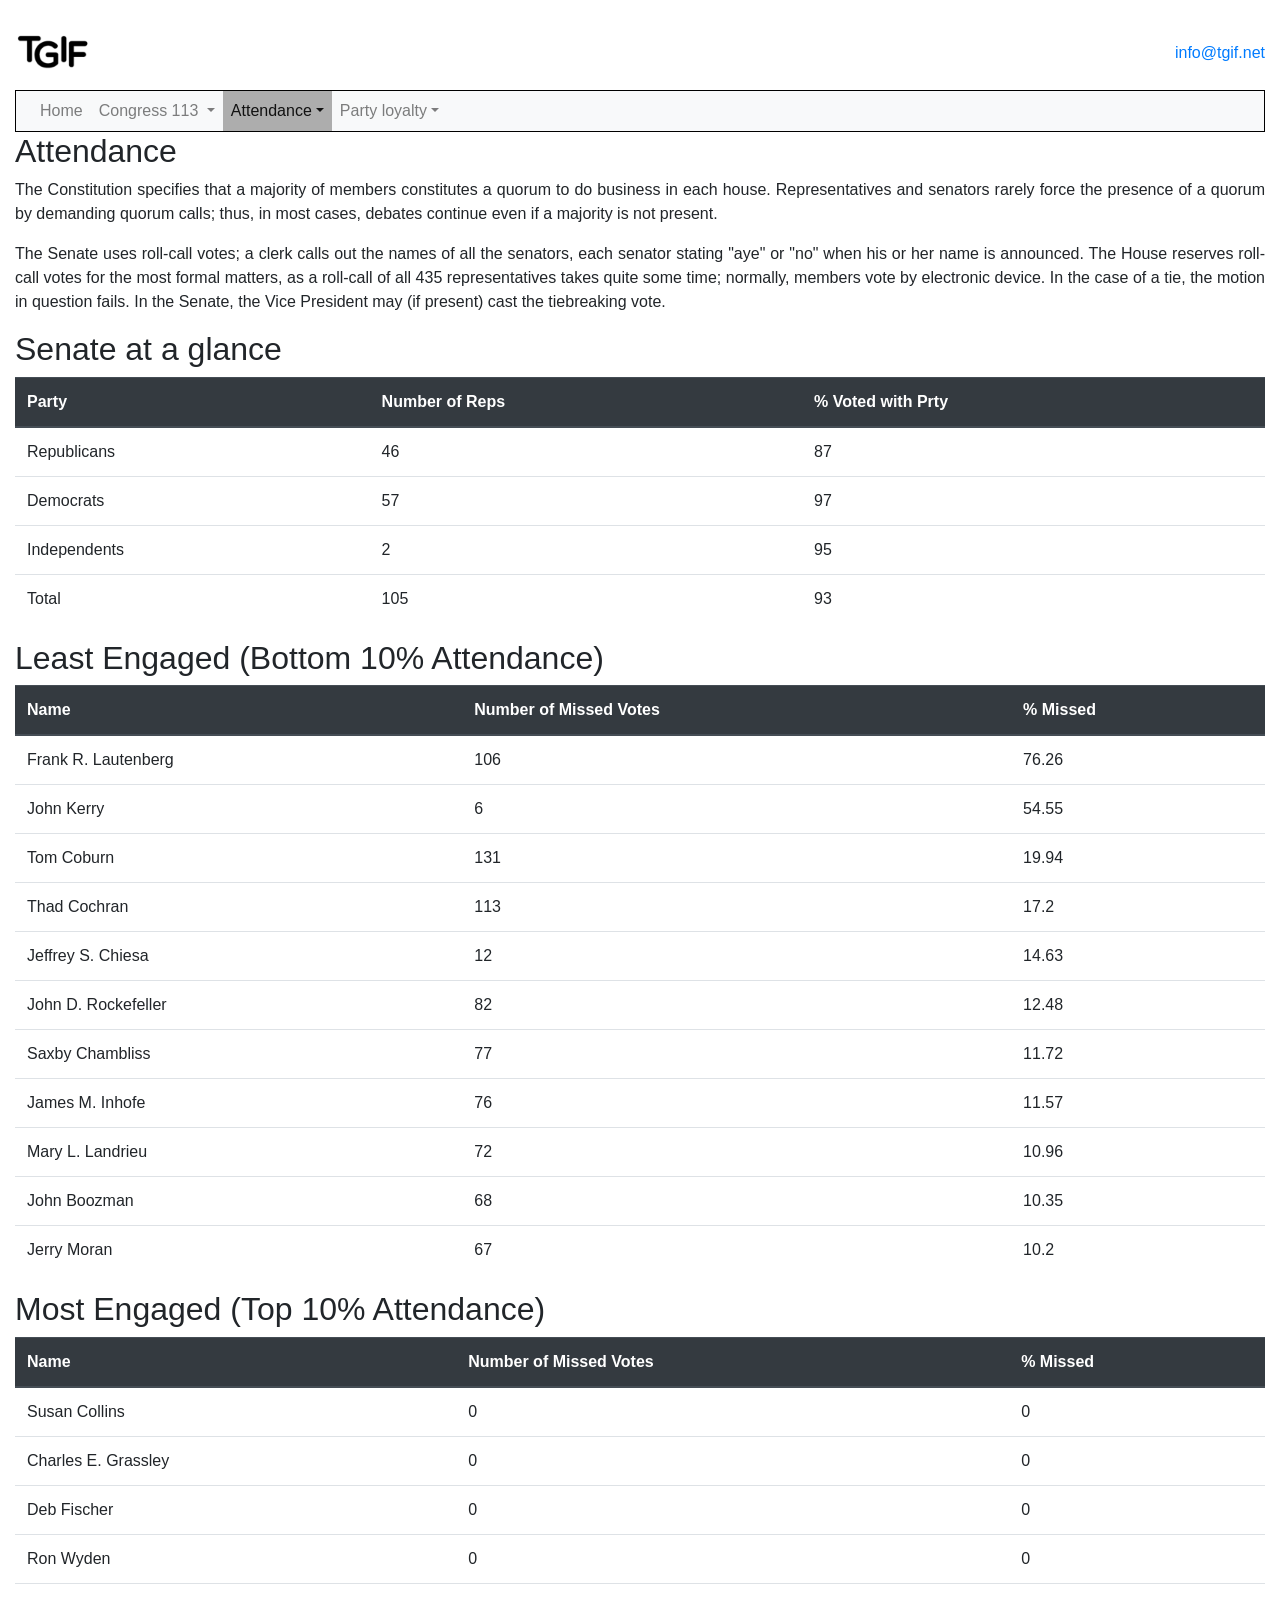
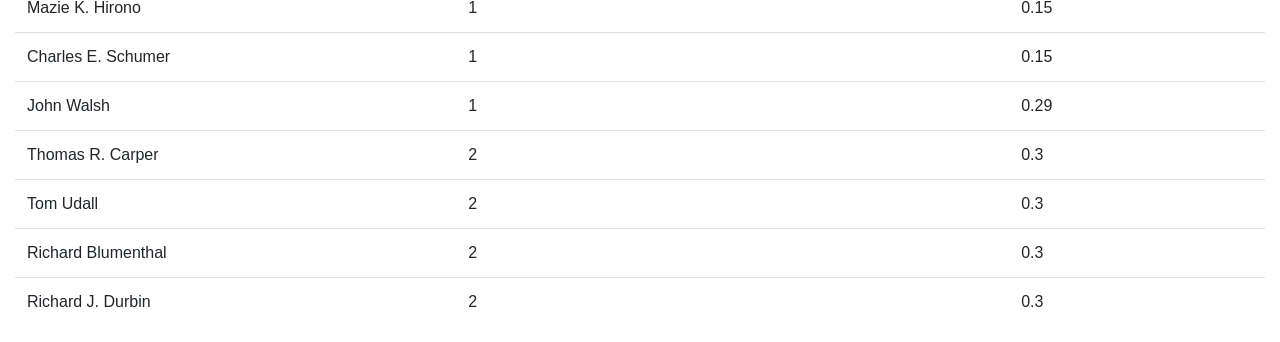
<file: senate-attendance.html>
<!DOCTYPE html>
<html lang="en">

<head>
    <meta name="viewport" content="width=device-width, initial-scale=1">
    <script src="https://ajax.googleapis.com/ajax/libs/jquery/3.3.1/jquery.min.js"></script>
    <link rel="stylesheet" href="https://stackpath.bootstrapcdn.com/bootstrap/4.3.1/css/bootstrap.min.css" integrity="sha384-ggOyR0iXCbMQv3Xipma34MD+dH/1fQ784/j6cY/iJTQUOhcWr7x9JvoRxT2MZw1T" crossorigin="anonymous">
    <script src="https://stackpath.bootstrapcdn.com/bootstrap/4.3.1/js/bootstrap.min.js" integrity="sha384-JjSmVgyd0p3pXB1rRibZUAYoIIy6OrQ6VrjIEaFf/nJGzIxFDsf4x0xIM+B07jRM" crossorigin="anonymous">
    </script>
    <link rel="stylesheet" href="css/style.css">
    <title>Senate - Attendance</title>
</head>

<body>
    <div id="container">
        <header class="wrapper">
            <div class="item1">
                <a href="index-html"><img src="img/WhatsApp Image 2019-04-22 at 12.01.11.jpeg" alt="TGIF-logo" class="img-fluid"></a>
            </div>
            <div class="item2">
                <a href="mailto:info@tgif.net">info@tgif.net</a>
            </div>
        </header>
        <nav class="navbar navbar-expand-lg navbar-light bg-light">
            <div class="collapse navbar-collapse" id="navbarSupportedContent">
                <ul class="navbar-nav mr-auto">
                    <li class="nav-item">
                        <a class="nav-link" href="index.html">Home <span class="sr-only">(current)</span></a>
                    </li>
                    <li class="nav-item dropdown">
                        <a class="nav-link dropdown-toggle" href="#" id="navbarDropdown" role="button" data-toggle="dropdown" aria-haspopup="true" aria-expanded="false">
                            Congress 113
                        </a>
                        <div class="dropdown-menu" aria-labelledby="navbarDropdown">
                            <a class="dropdown-item" href="#">Senate</a>
                            <a class="dropdown-item" href="house-starter-page.html">House</a>
                        </div>
                    </li>
                    <li class="nav-item dropdown">
                        <a class="nav-link dropdown-toggle active" href="#" id="navbarDropdown" role="button" data-toggle="dropdown" aria-haspopup="true" aria-expanded="false">Attendance</a>
                        <ul class="dropdown-menu" aria-labelledby="navbarDropdown">
                            <li><a class="dropdown-item active" href="#">Senate</a></li>
                            <li><a class="dropdown-item" href="house-attendance.html">House</a></li>
                        </ul>
                    </li>
                    <li class="nav-item dropdown">
                        <a class="nav-link dropdown-toggle" href="#" id="navbarDropdown" role="button" data-toggle="dropdown" aria-haspopup="true" aria-expanded="false">Party loyalty</a>
                        <ul class="dropdown-menu" aria-labelledby="navbarDropdown">
                            <li><a class="dropdown-item" href="senate-party-loyalty.html">Senate</a></li>
                            <li><a class="dropdown-item" href="house-party-loyalty.html">House</a></li>
                        </ul>
                    </li>
                </ul>
            </div>
        </nav>
        <!--Table container-->
        <div>
            <h2>Attendance</h2>
            <p class="text-justify">The Constitution specifies that a majority of members constitutes a quorum to do business in each house.
                Representatives and senators rarely force the presence of a quorum by demanding quorum calls; thus, in
                most
                cases,
                debates continue even if a majority is not present.</p>
            <p class="text-justify">The Senate uses roll-call votes; a clerk calls out the names of all the senators, each senator stating
                "aye" or
                "no" when his or her name is announced. The House reserves roll-call votes for the most formal matters,
                as a
                roll-call of all 435 representatives takes quite some time; normally, members vote by electronic device.
                In the
                case of a tie, the motion in question fails. In the Senate, the Vice President may (if present) cast the
                tiebreaking vote.</p>
            <h2>Senate at a glance</h2>
            <table class="table">
                <thead class="thead-dark">
                    <tr>
                        <th>Party</th>
                        <th>Number of Reps</th>
                        <th>% Voted with Prty</th>
                    </tr>
                </thead>
                <tbody id="tabla-cantidad">
                </tbody>
            </table>
            <h2>Least Engaged (Bottom 10% Attendance)</h2>
            <table class="table">
                <thead class="thead-dark">
                    <tr>
                        <th>Name</th>
                        <th>Number of Missed Votes</th>
                        <th>% Missed</th>
                    </tr>
                </thead>
                <tbody id="tabla1">
                </tbody>
            </table>
            <h2>Most Engaged (Top 10% Attendance)</h2>
            <table class="table">
                <thead class="thead-dark">
                    <tr>
                        <th>Name</th>
                        <th>Number of Missed Votes</th>
                        <th>% Missed</th>
                    </tr>
                </thead>
                <tbody id="tabla2">
                </tbody>
            </table>
        </div>
    </div>
    <script src="js/congress_113_senate.js"></script>
    <script src="js/main.js"></script>
    <script src="js/statistics.js"></script>
    <script>
    window.onload = function() {
        generarTabla("least-engaged", "most-engaged", true);
    }
    </script>
</body>

</html>
</file>
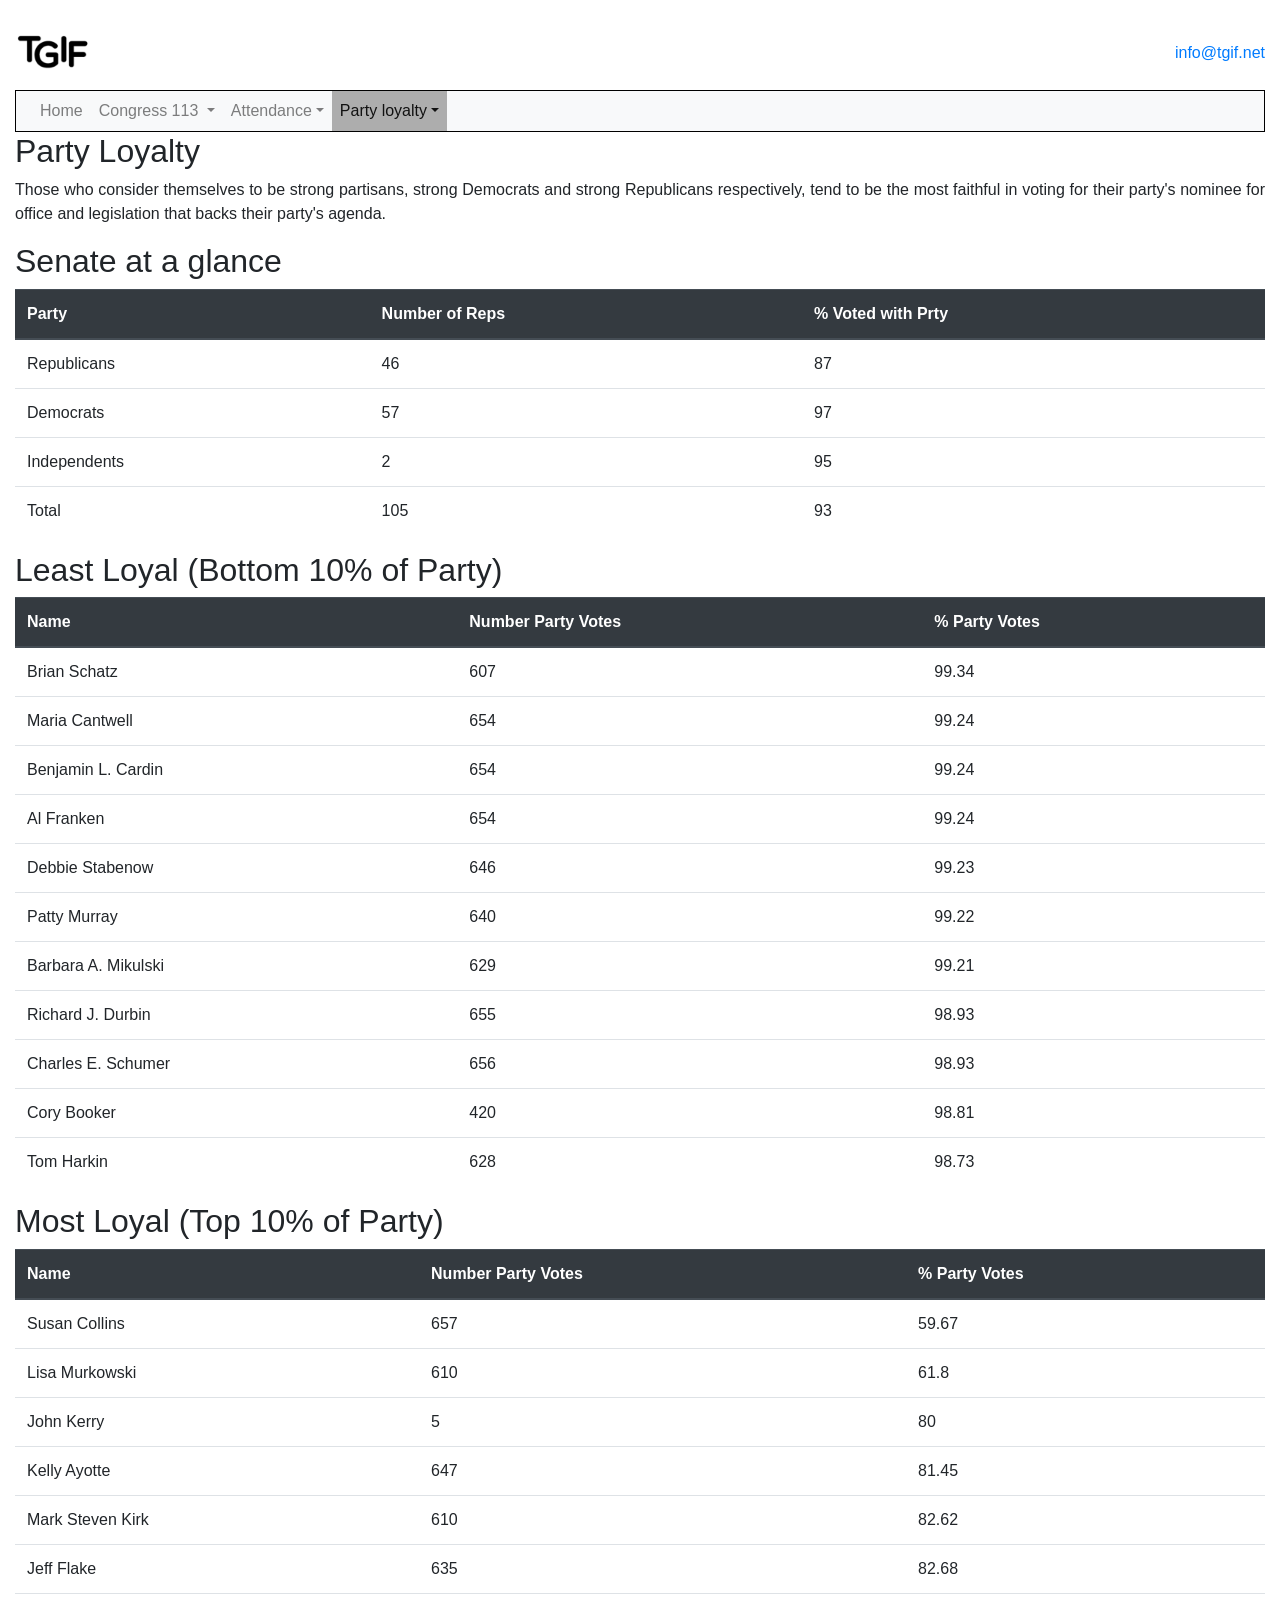
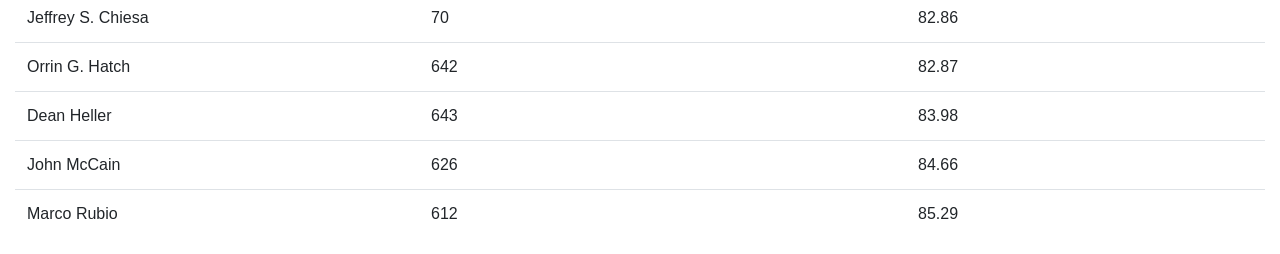
<file: senate-party-loyalty.html>
<!DOCTYPE html>
<html lang="en">

<head>
    <meta name="viewport" content="width=device-width, initial-scale=1">
    <script src="https://ajax.googleapis.com/ajax/libs/jquery/3.3.1/jquery.min.js"></script>
    <link rel="stylesheet" href="https://stackpath.bootstrapcdn.com/bootstrap/4.3.1/css/bootstrap.min.css" integrity="sha384-ggOyR0iXCbMQv3Xipma34MD+dH/1fQ784/j6cY/iJTQUOhcWr7x9JvoRxT2MZw1T" crossorigin="anonymous">
    <script src="https://stackpath.bootstrapcdn.com/bootstrap/4.3.1/js/bootstrap.min.js" integrity="sha384-JjSmVgyd0p3pXB1rRibZUAYoIIy6OrQ6VrjIEaFf/nJGzIxFDsf4x0xIM+B07jRM" crossorigin="anonymous">
    </script>
    <link rel="stylesheet" href="css/style.css">
    <title>Senate - party loyalty</title>
</head>

<body>
    <div id="container">
        <header class="wrapper">
            <div class="item1">
                <a href="index-html"><img src="img/WhatsApp Image 2019-04-22 at 12.01.11.jpeg" alt="TGIF-logo" class="img-fluid"></a>
            </div>
            <div class="item2">
                <a href="mailto:info@tgif.net">info@tgif.net</a>
            </div>
        </header>
        <nav class="navbar navbar-expand-lg navbar-light bg-light">
            <div class="collapse navbar-collapse" id="navbarSupportedContent">
                <ul class="navbar-nav mr-auto">
                    <li class="nav-item">
                        <a class="nav-link" href="index.html">Home <span class="sr-only">(current)</span></a>
                    </li>
                    <li class="nav-item dropdown">
                        <a class="nav-link dropdown-toggle" href="#" id="navbarDropdown" role="button" data-toggle="dropdown" aria-haspopup="true" aria-expanded="false">
                            Congress 113
                        </a>
                        <div class="dropdown-menu" aria-labelledby="navbarDropdown">
                            <a class="dropdown-item" href="senate.html">Senate</a>
                            <a class="dropdown-item" href="house.html">House</a>
                        </div>
                    </li>
                    <li class="nav-item dropdown">
                        <a class="nav-link dropdown-toggle " href="#" id="navbarDropdown" role="button" data-toggle="dropdown" aria-haspopup="true" aria-expanded="false">Attendance</a>
                        <ul class="dropdown-menu" aria-labelledby="navbarDropdown">
                            <li><a class="dropdown-item " href="senate-attendance.html">Senate</a></li>
                            <li><a class="dropdown-item" href="house-attendance.html">House</a></li>
                        </ul>
                    </li>
                    <li class="nav-item dropdown">
                        <a class="nav-link dropdown-toggle active" href="#" id="navbarDropdown" role="button" data-toggle="dropdown" aria-haspopup="true" aria-expanded="false">Party loyalty</a>
                        <ul class="dropdown-menu" aria-labelledby="navbarDropdown">
                            <li><a class="dropdown-item active" href="#">Senate</a></li>
                            <li><a class="dropdown-item" href="house-party-loyalty.html">House</a></li>
                        </ul>
                    </li>
                </ul>
            </div>
        </nav>
        <!--Table container-->
        <div>
            <h2>Party Loyalty</h2>
            <p class="text-justify">Those who consider themselves to be strong partisans, strong Democrats and strong Republicans respectively, tend
                to be the most faithful in voting for their party's nominee for office and legislation that backs their party's
                agenda. </p>
            <h2>Senate at a glance</h2>
            <table class="table">
                <thead class="thead-dark">
                    <tr>
                        <th>Party</th>
                        <th>Number of Reps</th>
                        <th>% Voted with Prty</th>
                    </tr>
                </thead>
                <tbody id="tabla-cantidad">
                </tbody>
            </table>
            <h2>Least Loyal (Bottom 10% of Party)</h2>
            <table class="table">
                <thead class="thead-dark">
                    <tr>
                        <th>Name</th>
                        <th>Number Party Votes</th>
                        <th>% Party Votes</th>
                    </tr>
                </thead>
                <tbody id="tabla1">
                </tbody>
            </table>
            <h2>Most Loyal (Top 10% of Party)</h2>
            <table class="table">
                <thead class="thead-dark">
                    <tr>
                        <th>Name</th>
                        <th>Number Party Votes</th>
                        <th>% Party Votes</th>
                    </tr>
                </thead>
                <tbody id="tabla2">
                </tbody>
            </table>
        </div>
    </div>
    <script src="js/congress_113_senate.js"></script>
    <script src="js/main.js"></script>
    <script src="js/statistics.js"></script>
    <script>
    window.onload = function() {
        generarTabla("least-loyal", "most-loyal", false);
    }
    </script>
</body>

</html>
</file>
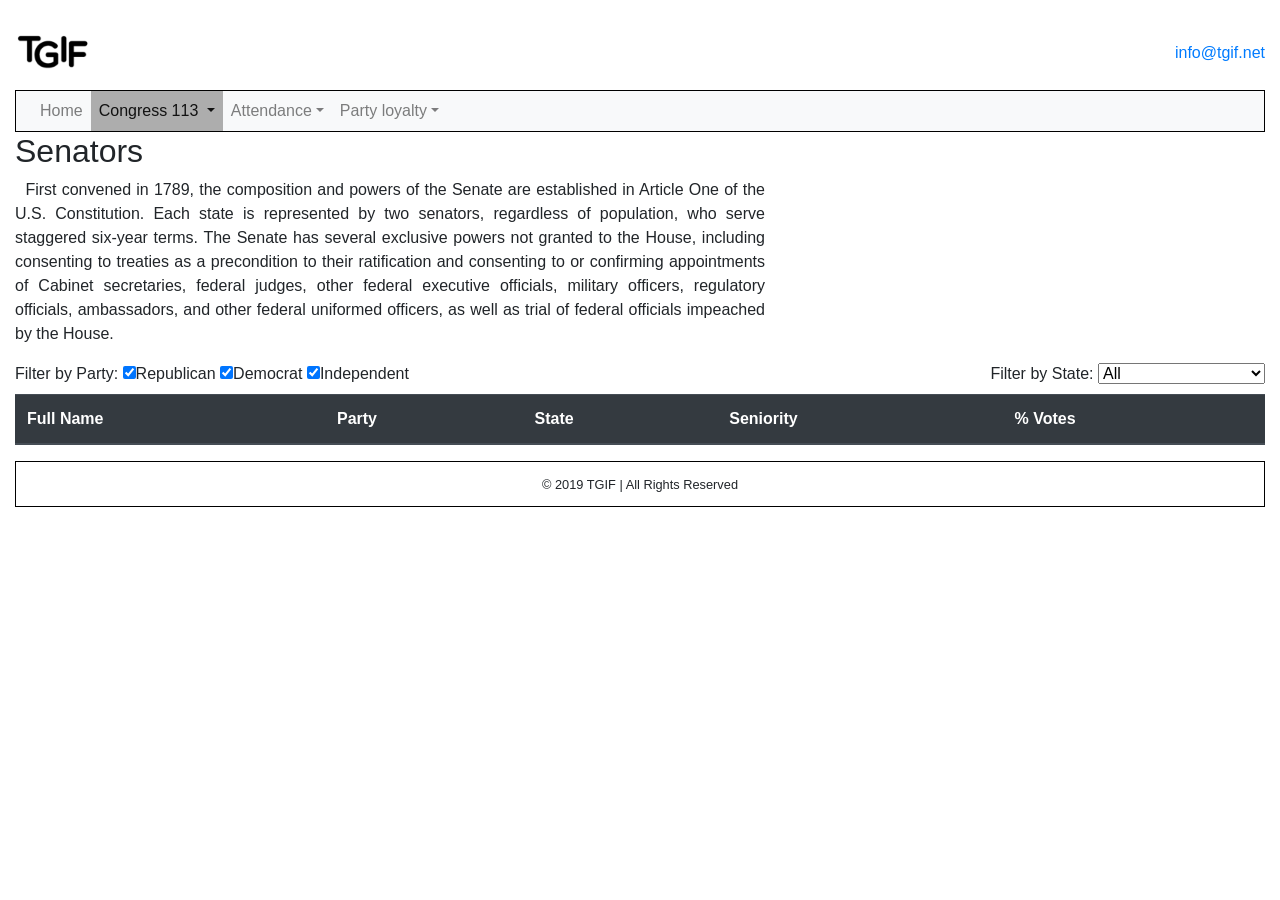
<file: senate.html>
<!DOCTYPE html>
<html lang="en">

<head>
	<meta name="viewport" content="width=device-width, initial-scale=1">
	<script src="https://ajax.googleapis.com/ajax/libs/jquery/3.3.1/jquery.min.js"></script>
	<link rel="stylesheet" href="https://stackpath.bootstrapcdn.com/bootstrap/4.3.1/css/bootstrap.min.css"
		integrity="sha384-ggOyR0iXCbMQv3Xipma34MD+dH/1fQ784/j6cY/iJTQUOhcWr7x9JvoRxT2MZw1T" crossorigin="anonymous">
	<script src="https://stackpath.bootstrapcdn.com/bootstrap/4.3.1/js/bootstrap.min.js"
		integrity="sha384-JjSmVgyd0p3pXB1rRibZUAYoIIy6OrQ6VrjIEaFf/nJGzIxFDsf4x0xIM+B07jRM" crossorigin="anonymous">
		</script>
	<link rel="stylesheet" href="css/style.css">
	<title>Senate</title>
</head>

<body>
	<div id="container">
		<header class="wrapper">
			<div class="item1">
				<a href="index-html"><img src="img/WhatsApp Image 2019-04-22 at 12.01.11.jpeg" alt="TGIF-logo" class="img-fluid"></a>
			</div>
			<div class="item2">
				<a href="mailto:info@tgif.net">info@tgif.net</a>
			</div>
		</header>
		<nav class="navbar navbar-expand-lg navbar-light bg-light">
				<div class="collapse navbar-collapse" id="navbarSupportedContent">
					<ul class="navbar-nav mr-auto">
						<li class="nav-item">
							<a class="nav-link" href="index.html">Home <span class="sr-only">(current)</span></a>
						</li>
						<li class="nav-item dropdown">
							<a class="nav-link dropdown-toggle active" href="#" id="navbarDropdown" role="button" data-toggle="dropdown"
								aria-haspopup="true" aria-expanded="false">
								Congress 113
							</a>
							<div class="dropdown-menu" aria-labelledby="navbarDropdown">
								<a class="dropdown-item active" href="#">Senate</a>
								<a class="dropdown-item" href="house.html">House</a>
							</div>
						</li>
	
						<li class="nav-item dropdown">
							<a class="nav-link dropdown-toggle " href="#" id="navbarDropdown" role="button" data-toggle="dropdown"
								aria-haspopup="true" aria-expanded="false">Attendance</a>
							<ul class="dropdown-menu" aria-labelledby="navbarDropdown">
								<li><a class="dropdown-item" href="senate-attendance.html">Senate</a></li>
								<li><a class="dropdown-item" href="house-attendance.html">House</a></li>
							</ul>
						</li>
						<li class="nav-item dropdown">
							<a class="nav-link dropdown-toggle" href="#" id="navbarDropdown" role="button" data-toggle="dropdown"
								aria-haspopup="true" aria-expanded="false">Party loyalty</a>
							<ul class="dropdown-menu" aria-labelledby="navbarDropdown">
								<li><a class="dropdown-item" href="senate-party-loyalty.html">Senate</a></li>
								<li><a class="dropdown-item" href="house-party-loyalty.html">House</a></li>
							</ul>
						</li>
					</ul>
				</div>
			</nav>
		<!--Table container-->
		<div>
			<div class="grid-info">
				<h2>Senators</h2>
				<p class="text-justify">&nbsp; First convened in 1789, the composition and powers of the Senate are established in Article
					One of
					the
					U.S.
					Constitution. Each state is represented by two senators, regardless of population, who serve
					staggered
					six-year terms. The Senate has several exclusive powers not granted to the House, including
					consenting
					to
					treaties as a precondition to their ratification and consenting to or confirming appointments of
					Cabinet
					secretaries, federal judges, other federal executive officials, military officers, regulatory
					officials,
					ambassadors, and other federal uniformed officers, as well as trial of federal officials impeached
					by
					the
					House.</p>
			</div>
			<form action="">
				<div class="d-flex justify-content-between">
					<div>
						<label>Filter by Party:</label>
						<label><input type="checkbox" value="R" name="" id="R" checked
								onchange="obtenerValores()">Republican</label>
						<label><input type="checkbox" value="D" name="" id="D" checked
								onchange="obtenerValores()">Democrat</label>
						<label><input type="checkbox" value="I" name="" id="I" checked
								onchange="obtenerValores()">Independent</label>
					</div>
					<div>
						<label for="selectstate">Filter by State:</label>
						<select name="" id="selectstate" onchange="obtenerValores()">
							<option value="">All</option>
							<option value="AL">Alabama</option>
							<option value="AK">Alaska</option>
							<option value="AZ">Arizona</option>
							<option value="AR">Arkansas</option>
							<option value="CA">California</option>
							<option value="CO">Colorado</option>
							<option value="CT">Connecticut</option>
							<option value="DE">Delaware</option>
							<option value="DC">Distrito de Columbia</option>
							<option value="FL">Florida</option>
							<option value="GA">Georgia</option>
							<option value="HI">Hawaii</option>
							<option value="ID">Idaho</option>
							<option value="IL">Illinois</option>
							<option value="IN">Indiana</option>
							<option value="IA">Iowa</option>
							<option value="KS">Kansas</option>
							<option value="KY">Kentucky</option>
							<option value="LA">Louisiana</option>
							<option value="ME">Maine</option>
							<option value="MD">Maryland</option>
							<option value="MA">Massachusetts</option>
							<option value="MI">Michigan</option>
							<option value="MN">Minnesota</option>
							<option value="MS">Mississippi</option>
							<option value="MO">Missouri</option>
							<option value="MT">Montana</option>
							<option value="NE">Nebraska</option>
							<option value="NV">Nevada</option>
							<option value="NH">New Hampshire</option>
							<option value="NJ">New Jersey</option>
							<option value="NM">New Mexico</option>
							<option value="NY">New York</option>
							<option value="NC">North Carolina</option>
							<option value="ND">North Dakota</option>
							<option value="OH">Ohio</option>
							<option value="OK">Oklahoma</option>
							<option value="OR">Oregon</option>
							<option value="PA">Pennsylvania</option>
							<option value="RI">Rhode Island</option>
							<option value="SC">South Carolina</option>
							<option value="SD">South Dakota</option>
							<option value="TN">Tennessee</option>
							<option value="TX">Texas</option>
							<option value="UT">Utah</option>
							<option value="VT">Vermont</option>
							<option value="VA">Virginia</option>
							<option value="WA">Washington</option>
							<option value="WV">West Virginia</option>
							<option value="WI">Wisconsin</option>
							<option value="WY">Wyoming</option>
						</select>
					</div>
				</div>
			</form>
			<table class="table">
				<thead class="thead-dark">
					<tr>
						<th>Full Name</th>
						<th>Party</th>
						<th>State</th>
						<th>Seniority</th>
						<th>% Votes</th>
					</tr>
				</thead>
				<tbody id="tabla">
				</tbody>
			</table>
		</div>
		<footer class="footer">
			<small>&copy; 2019 TGIF | All Rights Reserved</small>
		</footer>
	</div>

	<script src="js/congress_113_senate.js"></script>
	<script src="js/main.js"></script>
</body>

</html>
</file>
<file: css/style.css>
* {
  margin: 0;
  padding: 0;
  box-sizing: border-box;
}

#container {
  margin: 15px;
}

ul {
  list-style-type: none;
}

.wrapper {
  display: grid;
  grid-template-columns: 50% 50%;
  grid-template-rows: auto;
}

.item1 {
  grid-row: 1;
  grid-column: 1;
}

.item2 {
  grid-row: 1;
  grid-column: 2;
  display: grid;
  grid-template-columns: auto;
  grid-template-rows: auto;
  text-align: right;
}

.item2>a {
  grid-row: 2;
  grid-column: 2;
}

.navbar,
.dropdown-menu {
  border: 1px black solid;
}

.active,
.active2 {
  background-color: #a0a0a0d9;
}

.navbar {
  padding: 0 1rem;
}

.dropdown-item.active,
.dropdown-item:active {
  background-color: #a0a0a0d9;
}

.grid-info {
  display: grid;
  grid-template-columns: 60% auto;
  grid-template-rows: auto auto;
}

.grid-info>h2 {
  grid-row: 1;
  grid-column: 1;
}

.grid-info>p {
  grid-column: 1;
  grid-row: 2;
}

.grid-info>.pgrid-house {
  grid-column: 1;
  grid-row: 2;
}

.grid-info>.pgrid-house2 {
  grid-column: 1;
  grid-row: 3;
}

.img-fluid {
  width: 12%
}

.footer {
  text-align: center;
  border: 1px black solid;
  padding: 10px;
}
</file>
